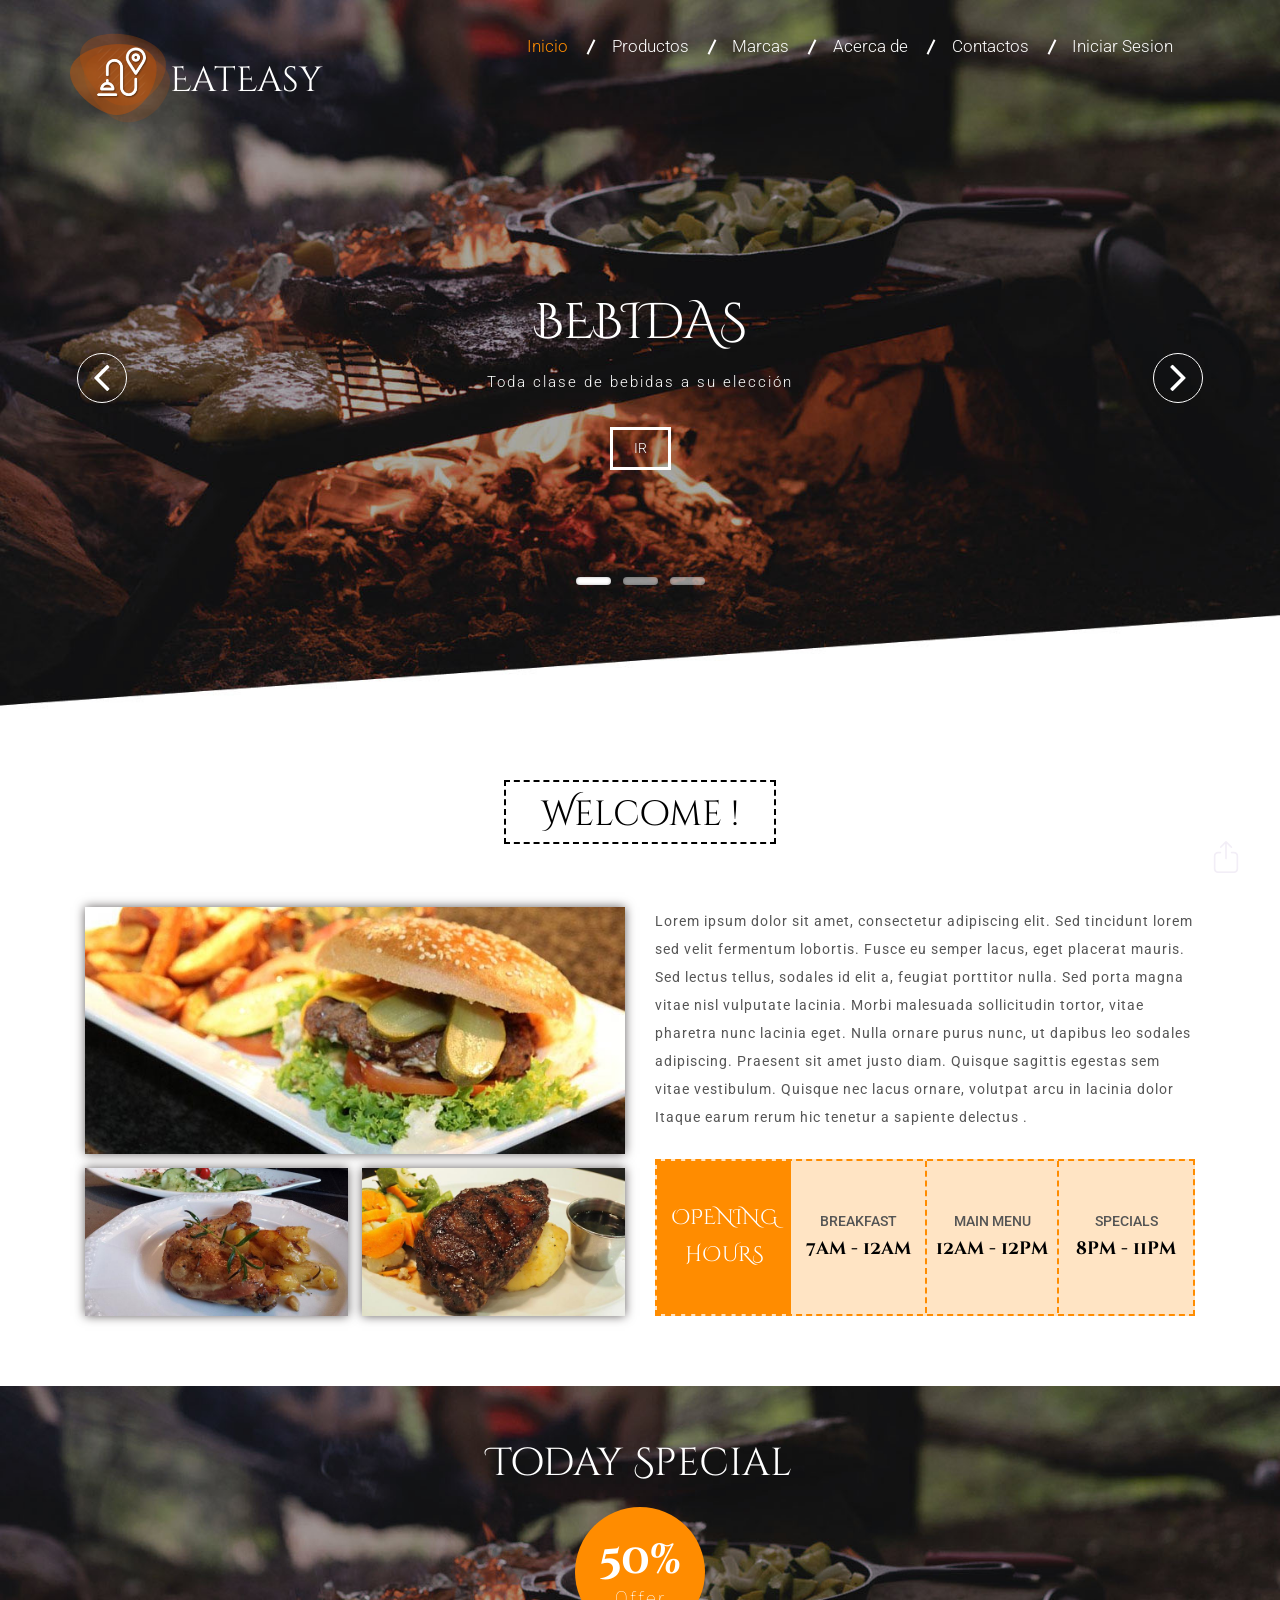
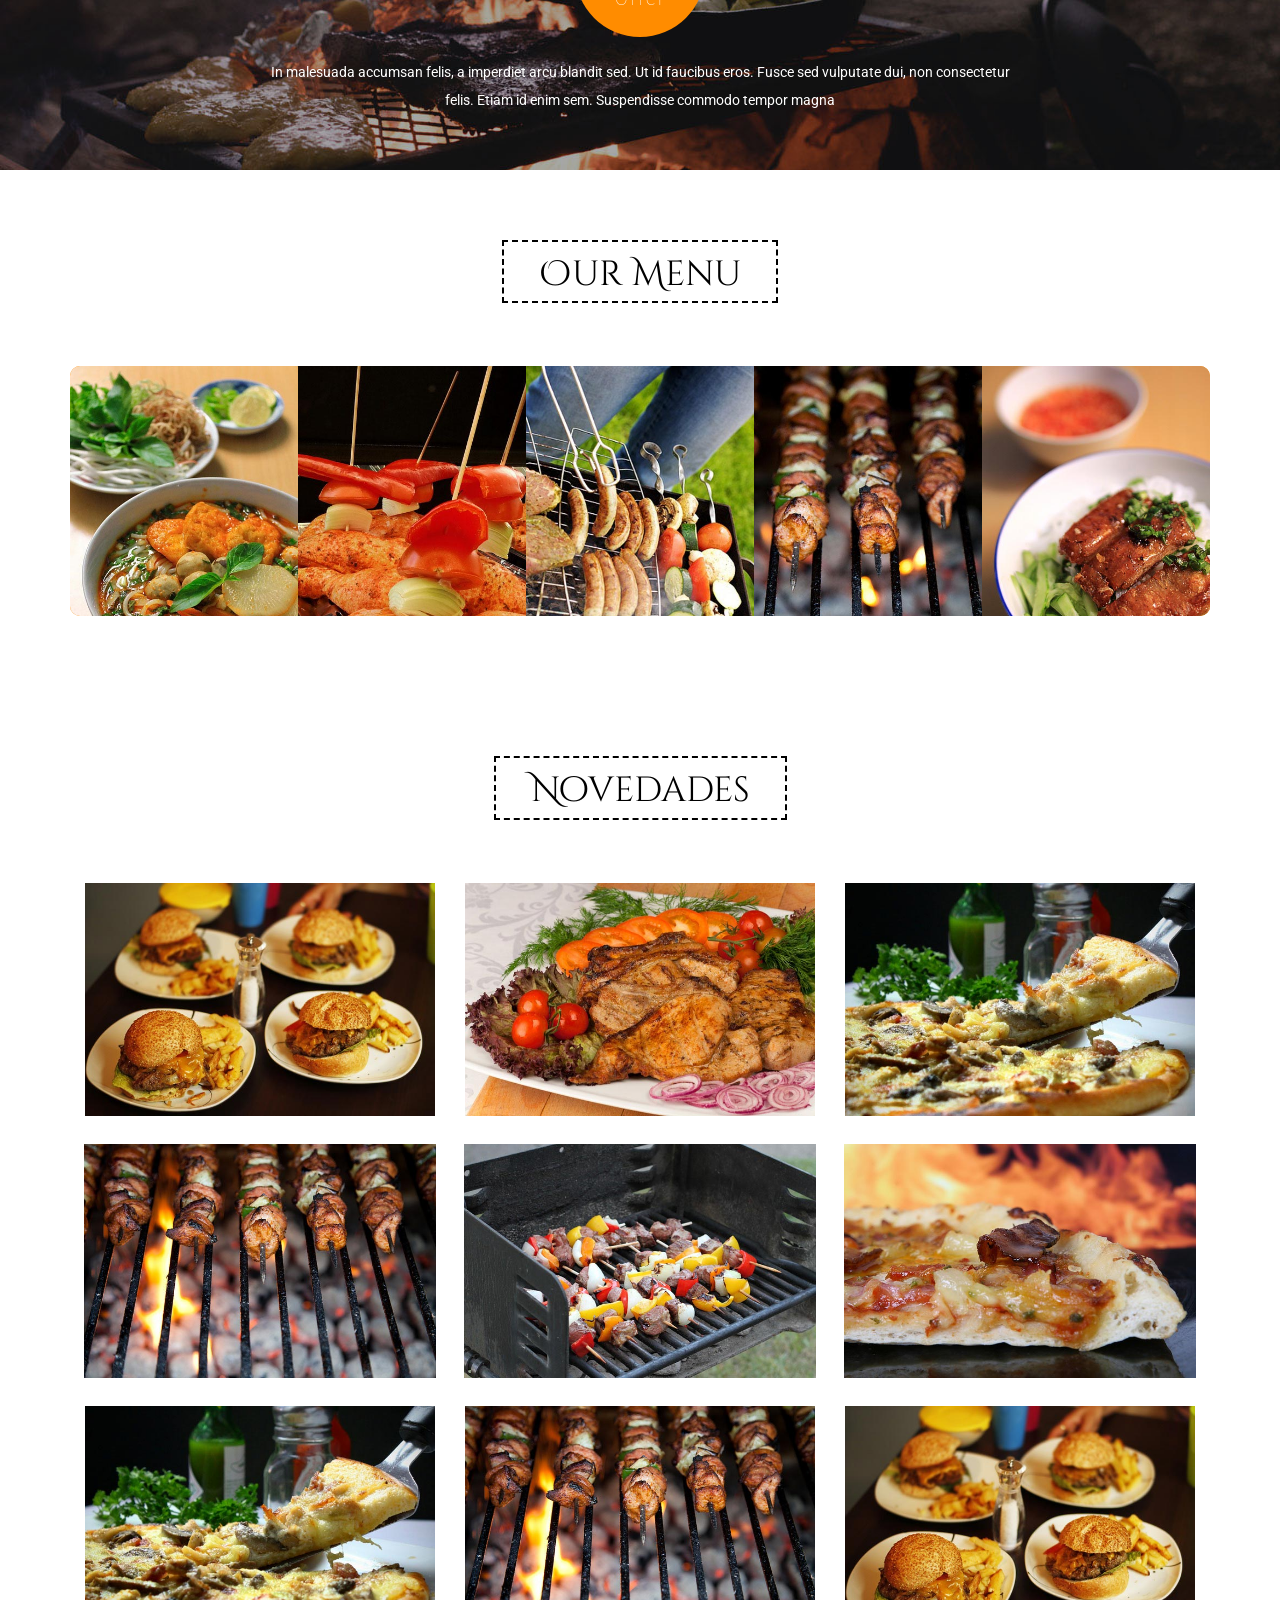
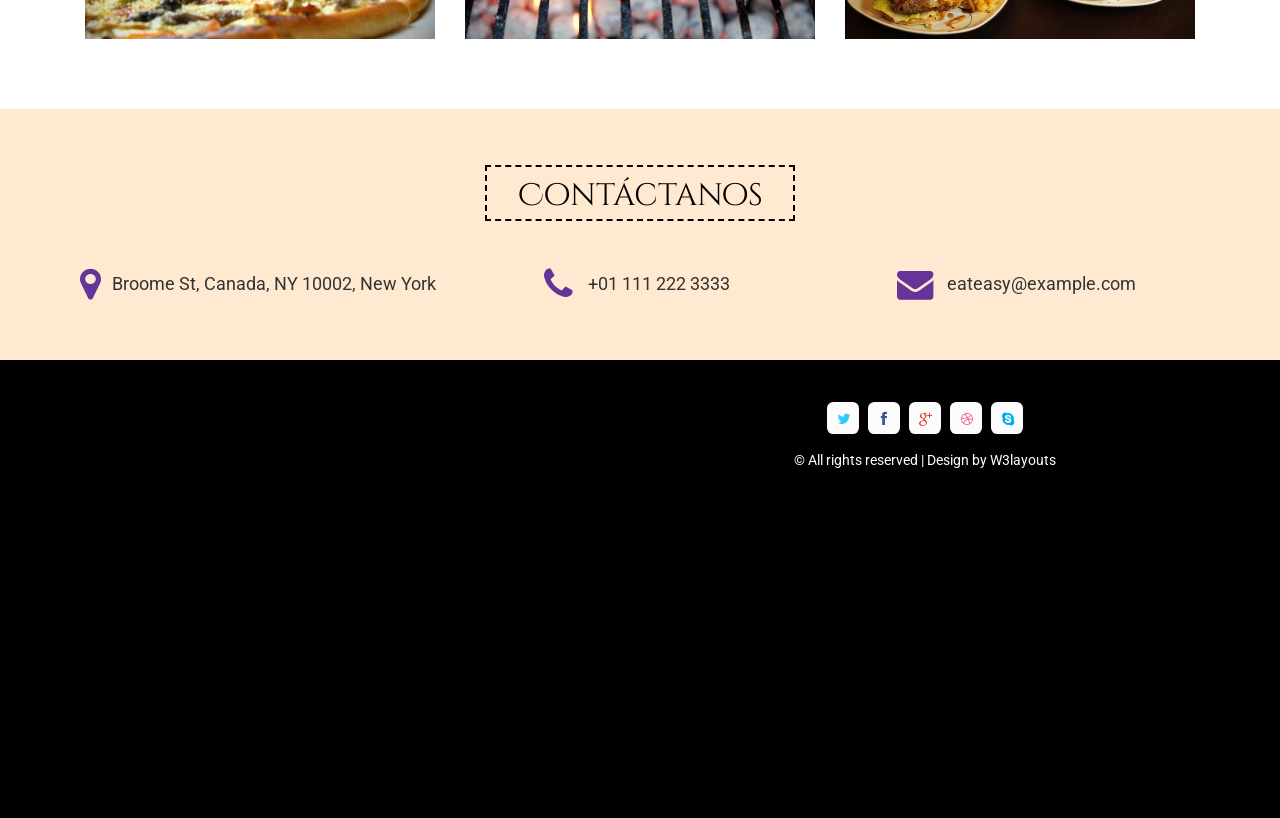
<file: view/web/index.html>
<!--
Author: W3layouts
Author URL: http://w3layouts.com
License: Creative Commons Attribution 3.0 Unported
License URL: http://creativecommons.org/licenses/by/3.0/
-->
<!DOCTYPE html>
<html>
    <head>
        <title>EatEasy</title>
        <meta name="viewport" content="width=device-width, initial-scale=1">
        <meta http-equiv="Content-Type" content="text/html; charset=utf-8" />
        <meta name="keywords" content="Grilling Responsive web template, Bootstrap Web Templates, Flat Web Templates, Android Compatible web template, 
              SmartPhone Compatible web template, free WebDesigns for Nokia, Samsung, LG, Sony Ericsson, Motorola web design" />
        <script type="application/x-javascript"> addEventListener("load", function() { setTimeout(hideURLbar, 0); }, false); function hideURLbar(){ window.scrollTo(0,1); } </script>
        <!-- Custom Theme files -->
        <link href="css/bootstrap.css" type="text/css" rel="stylesheet" media="all">
        <link href="css/style.css" type="text/css" rel="stylesheet" media="all">  
        <link rel="stylesheet" href="css/flexslider.css" type="text/css" media="screen" /> 
        <link rel="stylesheet" href="css/swipebox.css">
        <!-- //Custom Theme files -->
        <!-- font-awesome icons -->
        <link href="css/font-awesome.css" rel="stylesheet"> 
        <!-- //font-awesome icons -->
        <!-- js -->
        <script src="js/jquery-2.2.3.min.js"></script> 
        <!-- //js -->
        <!-- web-fonts -->
        <link href='//fonts.googleapis.com/css?family=Cinzel+Decorative:400,700,900' rel='stylesheet' type='text/css'>
        <link href='//fonts.googleapis.com/css?family=Roboto:400,100,100italic,300,300italic,400italic,500,500italic,700,700italic,900,900italic' rel='stylesheet' type='text/css'>
        <!-- //web-fonts -->
        <!-- start-smooth-scrolling -->
        <script type="text/javascript" src="js/move-top.js"></script>
        <script type="text/javascript" src="js/easing.js"></script>	
        <script type="text/javascript">
            jQuery(document).ready(function ($) {
                $(".scroll").click(function (event) {
                    event.preventDefault();

                    $('html,body').animate({scrollTop: $(this.hash).offset().top}, 1000);
                });
            });
        </script>
        <!-- //end-smooth-scrolling -->	
    </head>
    <body>
        <!-- banner -->
        <div class="banner">
            <div class="header"><!-- header -->
                <div class="container">		
                    <nav class="navbar navbar-default">
                        <div class="navbar-header">
                            <button type="button" class="navbar-toggle" data-toggle="collapse" data-target="#bs-example-navbar-collapse-1">
                                <span class="sr-only">Toggle navigation</span>
                                <span class="icon-bar"></span>
                                <span class="icon-bar"></span>
                                <span class="icon-bar"></span>
                            </button>
                            <h1><img src="images/LogoEatEasy.png" width="100" height="100"><a  href="index.html">EatEasy</a></h1>                                    					</div>
                        <!-- navbar-header -->
                        <div class="collapse navbar-collapse" id="bs-example-navbar-collapse-1">
                            <ul class="nav navbar-nav navbar-right">
                                <li><a href="index.html" class="active">Inicio</a></li>
                                <li><a href="#about" class="scroll">Productos</a></li>
                                <li><a href="#menu" class="scroll">Marcas</a></li>				
                                <li><a href="#gallery" class="scroll">Acerca de</a></li>
                                <li><a href="#contact" class="scroll">Contactos</a></li>
                                <li><a href="../login/login.php">Iniciar Sesion</a></li>
                            </ul>	
                            <div class="clearfix"> </div>	
                        </div>
                    </nav>
                </div> 
            </div>
            <!-- //header -->
            <!-- banner-text -->
            <div class="banner-text"> 
                <div class="flexslider">
                    <ul class="slides">
                        <li>
                            <h2>BEBIDAS </h2>
                            <p>Toda clase de  bebidas a su elección</p>
                            <a href="../login/login.php" class="more" data-toggle="modal" data-target="">IR</a>  
                        </li>
                        <li>
                            <h3>POSTRES</h3>
                            <p>Alegre su vida con un delicioso postre, mire nuestro amplio menú</p>
                            <a href="../login/login.php" class="more" data-toggle="modal" data-target="">IR</a>  
                        </li>
                        <li>
                            <h3>COMIDA</h3>
                            <p>Gran variedad de platillos de sus lugares preferidos</p>
                            <a href="../login/login.php" class="more" data-toggle="modal" data-target="">IR</a>  
                        </li>
                    </ul>
                </div>  
                <!-- modal -->
                <div class="modal about-modal fade" id="myModal" tabindex="-1" role="dialog">
                    <div class="modal-dialog" role="document">
                        <div class="modal-content">
                            <div class="modal-header"> 
                                <button type="button" class="close" data-dismiss="modal" aria-label="Close"><span aria-hidden="true">&times;</span></button>						
                                <h4 class="modal-title">Make Your Reservation Now</h4>
                            </div> 
                            <div class="modal-body book-form">
                                <form action="#" method="post">
                                    <div class="phone_email">
                                        <label>Full Name : </label>
                                        <div class="form-text">
                                            <span class="fa fa-user" aria-hidden="true"></span>
                                            <input type="text" name="Name" placeholder="Name" required="">
                                        </div> 
                                    </div>
                                    <div class="phone_email phone_email1">
                                        <label>Email : </label>
                                        <div class="form-text">
                                            <span class="fa fa-envelope" aria-hidden="true"></span>
                                            <input type="text" name="email" placeholder="Email" required="">
                                        </div>
                                    </div>
                                    <div class="phone_email">
                                        <label>Phone Number : </label>
                                        <div class="form-text">
                                            <span class="fa fa-phone" aria-hidden="true"></span>
                                            <input type="text" name="Phone no" placeholder="Phone no" required="">
                                        </div> 
                                    </div> 
                                    <div class="phone_email phone_email1">
                                        <label>Address : </label>
                                        <div class="form-text">
                                            <span class="fa fa-map-marker" aria-hidden="true"></span>
                                            <input type="text" name="address" placeholder="Your Address" required="">
                                        </div> 
                                    </div> 
                                    <div class="clearfix"></div>
                                    <div class="agileits_reservation_grid">
                                        <div class="span1_of_1">
                                            <label>Date : </label> 
                                            <div class="book_date"> 
                                                <span class="fa fa-calendar" aria-hidden="true"></span>
                                                <input class="date" id="datepicker" type="text" name="date" placeholder="mm/dd/yyyy" required="">
                                            </div>					
                                        </div>
                                        <div class="span1_of_1">
                                            <!-- start_section_room -->
                                            <label>Time : </label>
                                            <div class="section_room">
                                                <span class="fa fa-clock-o" aria-hidden="true"></span>
                                                <select id="country" onchange="change_country(this.value)" class="frm-field required">
                                                    <option value="null">Lunch</option>
                                                    <option value="null">Dinner</option>         
                                                    <option value="AX">Break Fast</option>
                                                </select>
                                            </div>	
                                        </div>
                                        <div class="span1_of_1">
                                            <label>No.of People : </label>
                                            <!-- start_section_room -->
                                            <div class="section_room">
                                                <span class="fa fa-users" aria-hidden="true"></span>
                                                <select id="country1" onchange="change_country(this.value)" class="frm-field required sect">
                                                    <option value="null">1 People</option>
                                                    <option value="null">2 People</option>
                                                    <option value="null">3 People</option>         
                                                    <option value="AX">4 People</option>
                                                    <option value="AX">More</option>
                                                </select>
                                            </div>	
                                        </div> 
                                        <div class="clearfix"></div>
                                    </div> 
                                    <input type="submit" value="Book Now" />
                                </form>
                            </div>
                            <!-- Calendar -->
                            <link rel="stylesheet" href="css/jquery-ui.css" />
                            <script src="js/jquery-ui.js"></script>
                            <script>
                                                    $(function () {
                                                        $("#datepicker").datepicker();
                                                    });
                            </script>
                            <!-- //Calendar -->  
                        </div>
                    </div>
                </div>
                <!-- //modal -->  
                <!-- FlexSlider -->
                <script defer src="js/jquery.flexslider.js"></script>
                <script type="text/javascript">
                                                    $(window).load(function () {
                                                        $('.flexslider').flexslider({
                                                            animation: "slide",
                                                            controlsContainer: $(".custom-controls-container"),
                                                            customDirectionNav: $(".custom-navigation a")
                                                        });
                                                    });
                </script>
                <!-- //FlexSlider -->
            </div> 
            <!-- //banner-text --> 
        </div>
        <!-- //banner --> 
        <!-- welcome --> 
        <div id="about" class="welcome"> 
            <div class="container">
                <div class="agile-title">
                    <h3> Welcome !</h3>
                </div>
                <div class="w3ls-row">
                    <div class="col-md-6 welcome-left">
                        <div class="welcome-img">
                            <img src="images/img1.jpg" class="img-responsive zoom-img" alt=""/>
                        </div>
                        <div class="col-md-6 welcome-left-grids">
                            <div class="welcome-img">
                                <img src="images/img2.jpg" class="img-responsive zoom-img" alt=""/>
                            </div>
                        </div>
                        <div class="col-md-6 welcome-left-grids">
                            <div class="welcome-img">
                                <img src="images/img3.jpg" class="img-responsive zoom-img" alt=""/>
                            </div>
                        </div>
                        <div class="clearfix"> </div>
                    </div>
                    <div class="col-md-6 welcome-right"> 
                        <p>Lorem ipsum dolor sit amet, consectetur adipiscing elit. Sed tincidunt lorem sed velit fermentum lobortis. Fusce eu semper lacus, eget placerat mauris. Sed lectus tellus, sodales id elit a, feugiat porttitor nulla. Sed porta magna vitae nisl vulputate lacinia. Morbi malesuada sollicitudin tortor, vitae pharetra nunc lacinia eget. Nulla ornare purus nunc, ut dapibus leo sodales adipiscing. Praesent sit amet justo diam. Quisque sagittis egestas sem vitae vestibulum. Quisque nec lacus ornare, volutpat arcu in lacinia dolor Itaque earum rerum hic tenetur a sapiente delectus . </p>
                        <div class="open-hours-row">
                            <div class="col-md-3 open-hours-left">
                                <h4>OPENING HOURS </h4>
                            </div>
                            <div class="col-md-3 open-hours-left">
                                <h6>BREAKFAST</h6>
                                <h5>7am - 12am</h5> 
                            </div>
                            <div class="col-md-3 open-hours-left">
                                <h6>MAIN MENU</h6>
                                <h5>12am - 12pm</h5> 
                            </div>
                            <div class="col-md-3 open-hours-left">
                                <h6>SPECIALS</h6>
                                <h5>8pm - 11pm</h5> 
                            </div>
                            <div class="clearfix"> </div>
                        </div>
                    </div>
                    <div class="clearfix"> </div>
                </div> 
            </div>
        </div>
        <!-- //welcome --> 
        <!-- slid -->
        <div class="slid">
            <div class="container">
                <h4>Today Special</h4>
                <h5>50% <span>Offer</span></h5>
                <p>In malesuada accumsan felis, a imperdiet arcu blandit sed. Ut id faucibus eros. Fusce sed vulputate dui, non consectetur felis. Etiam id enim sem. Suspendisse commodo tempor magna </p>
            </div> 
        </div>
        <!-- //slid -->
        <!-- menu -->
        <div id="menu" class="menu">  
            <div class="container">
                <div class="agile-title">
                    <h3> Our Menu</h3>
                </div>
                <ul class="accordion"> 
                    <li class="slide-01">
                        <div class="menu-left">
                            <img src="images/m1.jpg" alt=""/>
                            <div class="menu-right">
                                <h4>Blandit sed </h4>
                                <h5>$20 </h5>
                                <p>In malesuada accumsan felis, a imperdiet arcu blandit sed. Ut id faucibus eros. Fusce sed vulputate dui, non consectetur felis </p>
                            </div>
                        </div>  
                    </li> 
                    <li class="slide-02">
                        <div class="menu-left">
                            <img src="images/m2.jpg" alt=""/>
                            <div class="menu-right">
                                <h4>Faucibus </h4>
                                <h5>$15 </h5>
                                <p>In malesuada accumsan felis, a imperdiet arcu blandit sed. Ut id faucibus eros. Fusce sed vulputate dui, non consectetur felis </p>
                            </div>
                        </div>  
                    </li> 
                    <li class="slide-03">
                        <div class="menu-left">
                            <img src="images/m3.jpg" alt=""/>
                            <div class="menu-right">
                                <h4>Vulputate </h4>
                                <h5>$50 </h5>
                                <p>In malesuada accumsan felis, a imperdiet arcu blandit sed. Ut id faucibus eros. Fusce sed vulputate dui, non consectetur felis </p>
                            </div>
                        </div>
                    </li> 
                    <li class="slide-04">
                        <div class="menu-left">
                            <img src="images/m4.jpg" alt=""/>
                            <div class="menu-right">
                                <h4>Fusce sed </h4>
                                <h5>$60 </h5>
                                <p>In malesuada accumsan felis, a imperdiet arcu blandit sed. Ut id faucibus eros. Fusce sed vulputate dui, non consectetur felis </p>
                            </div>
                        </div>
                    </li> 
                    <li class="slide-05">
                        <div class="menu-left">
                            <img src="images/m5.jpg" alt=""/>
                            <div class="menu-right">
                                <h4>Imperdiet ero</h4>
                                <h5>$36 </h5>
                                <p>Fusce sed vulputate dui, non consectetur felis In malesuada accumsan felis, a imperdiet arcu blandit sed ut id faucibus. </p>
                            </div>
                        </div>
                    </li> 
                </ul>
                <div class="clearfix"> </div>
            </div>
        </div>
        <!-- //menu -->
        <!-- team -->

        <!-- //team -->
        <!-- gallery -->
        <div id="gallery" class="gallery">
            <div class="container">
                <div class="agile-title">
                    <h3> Novedades</h3>
                </div>
                <div class="gallery-agileinfo-row">  
                    <div class="col-md-4 gallery-grids">
                        <div class="hover ehover14">
                            <a href="images/g1.jpg" class="swipebox" title="Lorem ipsum dolor sit amet, consectetur adipiscing elit. Duis maximus tortor diam, ac lobortis justo rutrum quis. Praesent non purus fermentum, eleifend velit non">
                                <img src="images/g1.jpg" alt="" class="img-responsive" />
                                <div class="overlay">
                                    <h4>novedades</h4>
                                    <div class="info nullbutton button" data-toggle="modal" data-target="#modal14">Show More</div>
                                </div>
                            </a>	
                        </div>
                    </div>
                    <div class="col-md-4 gallery-grids">
                        <div class="hover ehover14">
                            <a href="images/g2.jpg" class="swipebox" title="Duis maximus tortor diam, ac lobortis justo rutrum quis. Lorem ipsum dolor sit amet, consectetur adipiscing elit. Praesent non purus fermentum, eleifend velit non">
                                <img src="images/g2.jpg" alt="" class="img-responsive" />
                                <div class="overlay">
                                    <h4>novedades</h4>
                                    <div class="info nullbutton button" data-toggle="modal" data-target="#modal14">Show More</div>
                                </div>
                            </a>	
                        </div>
                    </div>
                    <div class="col-md-4 gallery-grids">
                        <div class="hover ehover14">
                            <a href="images/g3.jpg" class="swipebox" title="Lorem ipsum dolor sit amet, consectetur adipiscing elit. Duis maximus tortor diam, ac lobortis justo rutrum quis. Praesent non purus fermentum, eleifend velit non">
                                <img src="images/g3.jpg" alt="" class="img-responsive" />
                                <div class="overlay">
                                    <h4>novedades</h4>
                                    <div class="info nullbutton button" data-toggle="modal" data-target="#modal14">Show More</div>
                                </div>
                            </a>	
                        </div>
                    </div>
                    <div class="col-md-4 gallery-grids gallery-grids-mdl">
                        <div class="hover ehover14">
                            <a href="images/g4.jpg" class="swipebox" title="Praesent non purus fermentum, eleifend velit non Lorem ipsum dolor sit amet, consectetur adipiscing elit. Duis maximus tortor diam, ac lobortis justo rutrum quis. ">
                                <img src="images/g4.jpg" alt="" class="img-responsive" />
                                <div class="overlay">
                                    <h4>novedades</h4>
                                    <div class="info nullbutton button" data-toggle="modal" data-target="#modal14">Show More</div>
                                </div>
                            </a>	
                        </div>
                    </div>
                    <div class="col-md-4 gallery-grids gallery-grids-mdl">
                        <div class="hover ehover14">
                            <a href="images/g5.jpg" class="swipebox" title="Consectetur adipiscing elit. Duis maximus tortor diam, ac lobortis justo rutrum quis. Praesent non purus fermentum, eleifend velit non">
                                <img src="images/g5.jpg" alt="" class="img-responsive" />
                                <div class="overlay">
                                    <h4>novedades</h4>
                                    <div class="info nullbutton button" data-toggle="modal" data-target="#modal14">Show More</div>
                                </div>
                            </a>	
                        </div>
                    </div>
                    <div class="col-md-4 gallery-grids gallery-grids-mdl">
                        <div class="hover ehover14">
                            <a href="images/g6.jpg" class="swipebox" title="Lorem ipsum dolor sit amet, consectetur adipiscing elit. Duis maximus tortor diam, ac lobortis justo rutrum quis. Praesent non purus fermentum, eleifend velit non">
                                <img src="images/g6.jpg" alt="" class="img-responsive" />
                                <div class="overlay">
                                    <h4>novedades</h4>
                                    <div class="info nullbutton button" data-toggle="modal" data-target="#modal14">Show More</div>
                                </div>
                            </a>	
                        </div>
                    </div>
                    <div class="col-md-4 gallery-grids">
                        <div class="hover ehover14">
                            <a href="images/g3.jpg" class="swipebox" title="Duis maximus tortor diam, ac lobortis justo rutrum quis. Lorem ipsum dolor sit amet, consectetur adipiscing elit. Praesent non purus fermentum, eleifend velit non">
                                <img src="images/g3.jpg" alt="" class="img-responsive" />
                                <div class="overlay">
                                    <h4>novedades</h4>
                                    <div class="info nullbutton button" data-toggle="modal" data-target="#modal14">Show More</div>
                                </div>
                            </a>	
                        </div>
                    </div>
                    <div class="col-md-4 gallery-grids">
                        <div class="hover ehover14">
                            <a href="images/g4.jpg" class="swipebox" title="Praesent non purus fermentum, eleifend velit non Lorem ipsum dolor sit amet, consectetur adipiscing elit. Duis maximus tortor diam, ac lobortis justo rutrum quis.">
                                <img src="images/g4.jpg" alt="" class="img-responsive" />
                                <div class="overlay">
                                    <h4>novedades</h4>
                                    <div class="info nullbutton button" data-toggle="modal" data-target="#modal14">Show More</div>
                                </div>
                            </a>	
                        </div>
                    </div>
                    <div class="col-md-4 gallery-grids">
                        <div class="hover ehover14">
                            <a href="images/g1.jpg" class="swipebox" title="Lorem ipsum dolor sit amet, consectetur adipiscing elit. Duis maximus tortor diam, ac lobortis justo rutrum quis. Praesent non purus fermentum, eleifend velit non">
                                <img src="images/g1.jpg" alt="" class="img-responsive" />
                                <div class="overlay">
                                    <h4>novedades</h4>
                                    <div class="info nullbutton button" data-toggle="modal" data-target="#modal14">Show More</div>
                                </div>
                            </a>	
                        </div>
                    </div>
                    <div class="clearfix"> </div> 
                </div>
            </div>
        </div>
        <!-- //gallery -->
        <!-- address -->
        <div id="contact" class="address"> 
            <div class="container">
                <div class="agile-title">
                    <h3> Contáctanos</h3>
                </div>
                <ul>
                    <li><i class="fa fa-map-marker" aria-hidden="true"></i>Broome St, Canada, NY 10002, New York</li>
                    <li><i class="fa fa-phone" aria-hidden="true"> </i>  +01 111 222 3333</li>
                    <li><i class="fa fa-envelope" aria-hidden="true"></i><a href="mailto:eateasy@gmail.com"> eateasy@example.com</a></li>
                </ul>
            </div>
        </div>
        <!-- //address -->
        <!-- contact -->
        <div class="contact">
            <div class="col-md-6 contact-left">
                <iframe src="https://www.google.com/maps/embed?pb=!1m18!1m12!1m3!1d57537.641430789925!2d-74.03215321337959!3d40.719122105634035!2m3!1f0!2f0!3f0!3m2!1i1024!2i768!4f13.1!3m3!1m2!1s0x89c24fa5d33f083b%3A0xc80b8f06e177fe62!2sNew+York%2C+NY%2C+USA!5e0!3m2!1sen!2sin!4v1456152197129" allowfullscreen=""></iframe>
            </div>

        </div>
        <!-- //contact -->
        <!-- footer -->
        <div class="footer">
            <div class="container">
                <div class="social-icon">
                    <a href="#" class="social-button twitter"><i class="fa fa-twitter"></i></a>
                    <a href="#" class="social-button facebook"><i class="fa fa-facebook"></i></a> 
                    <a href="#" class="social-button google"><i class="fa fa-google-plus"></i></a> 
                    <a href="#" class="social-button dribbble"><i class="fa fa-dribbble"></i></a>
                    <a href="#" class="social-button skype"><i class="fa fa-skype"></i></a>
                </div>
                <p>© All rights reserved | Design by <a href="http://w3layouts.com">W3layouts</a></p>
            </div>
        </div>
        <!-- //footer -->	 
        <!-- swipe box js -->
        <script src="js/jquery.swipebox.min.js"></script> 
        <script type="text/javascript">
                                                    jQuery(function ($) {
                                                        $(".swipebox").swipebox();
                                                    });
        </script>
        <!-- //swipe box js --> 
        <!-- smooth-scrolling-of-move-up -->
        <script type="text/javascript">
            $(document).ready(function () {
                /*
                 var defaults = {
                 containerID: 'toTop', // fading element id
                 containerHoverID: 'toTopHover', // fading element hover id
                 scrollSpeed: 1200,
                 easingType: 'linear' 
                 };
                 */

                $().UItoTop({easingType: 'easeOutQuart'});

            });
        </script>
        <!-- //smooth-scrolling-of-move-up -->  
        <!-- Bootstrap core JavaScript
    ================================================== -->
        <!-- Placed at the end of the document so the pages load faster -->
        <script src="js/bootstrap.js"></script>
    </body>
</html>
</file>
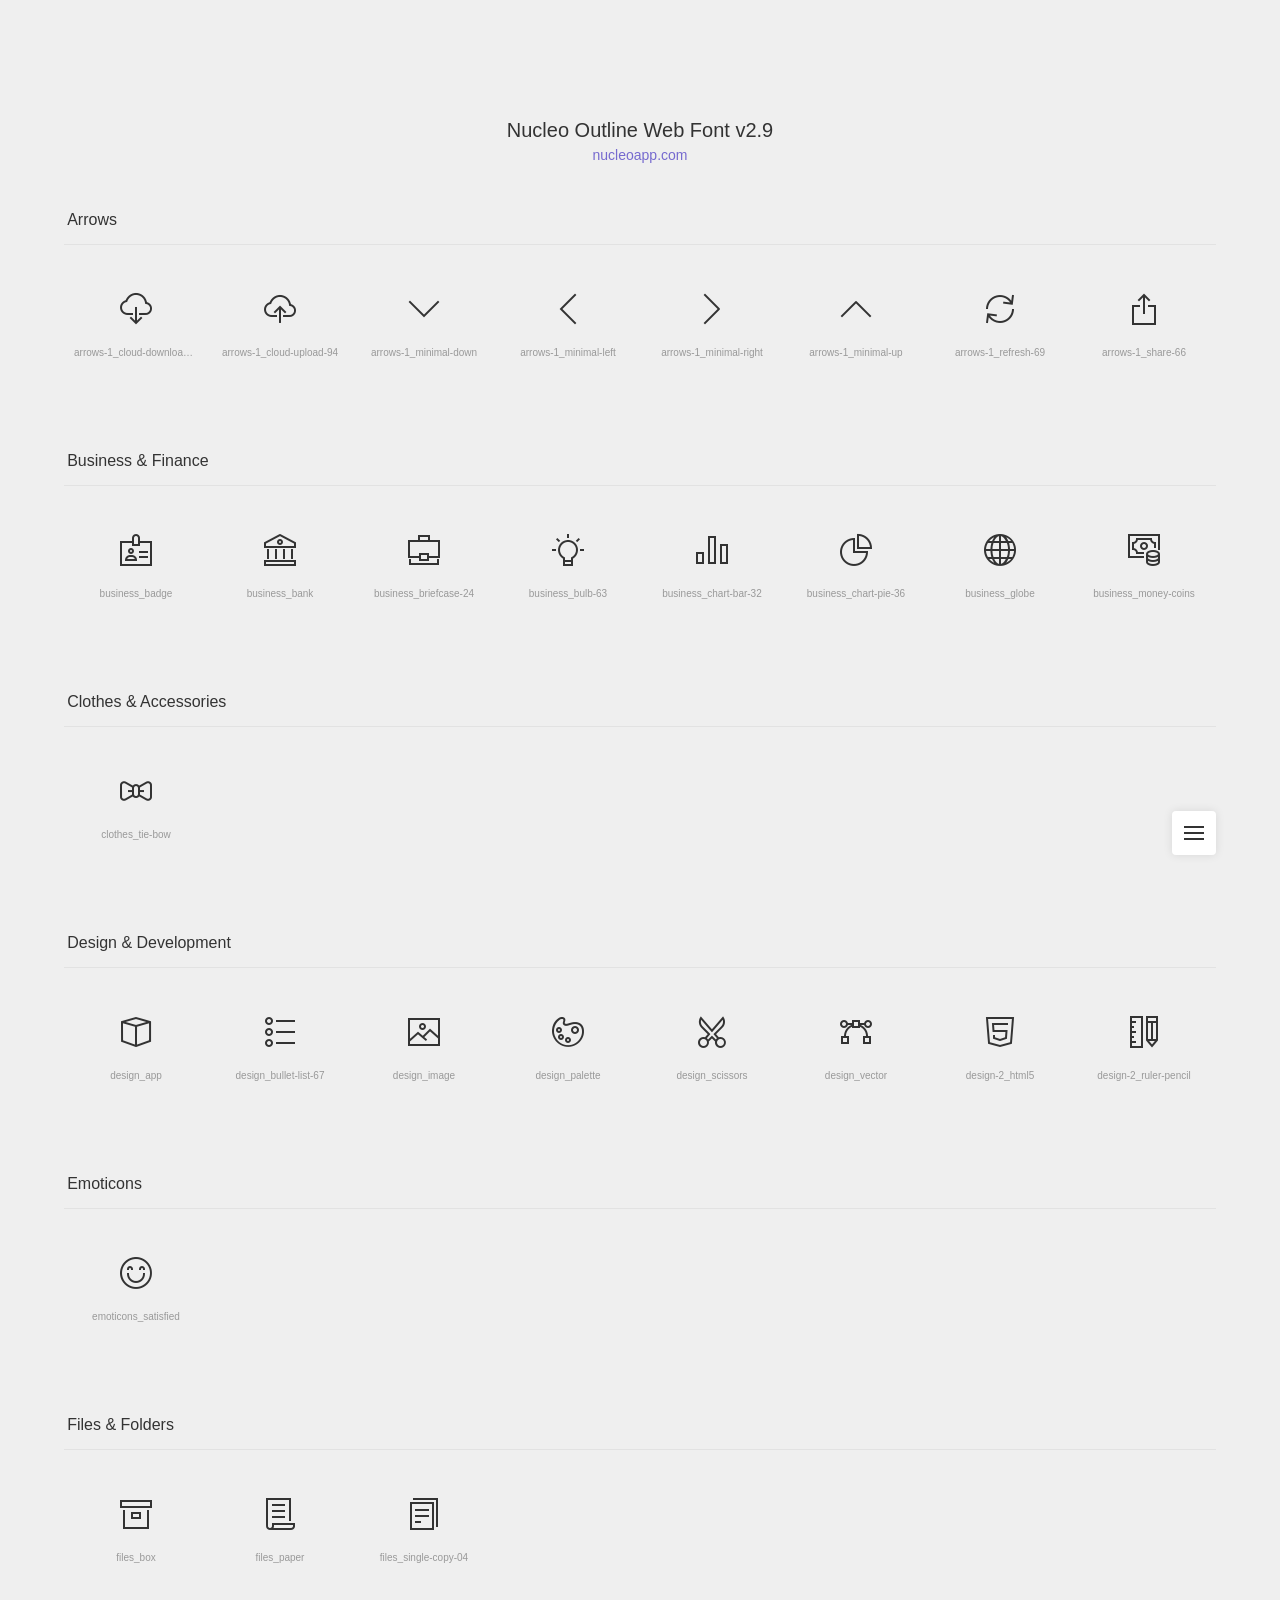
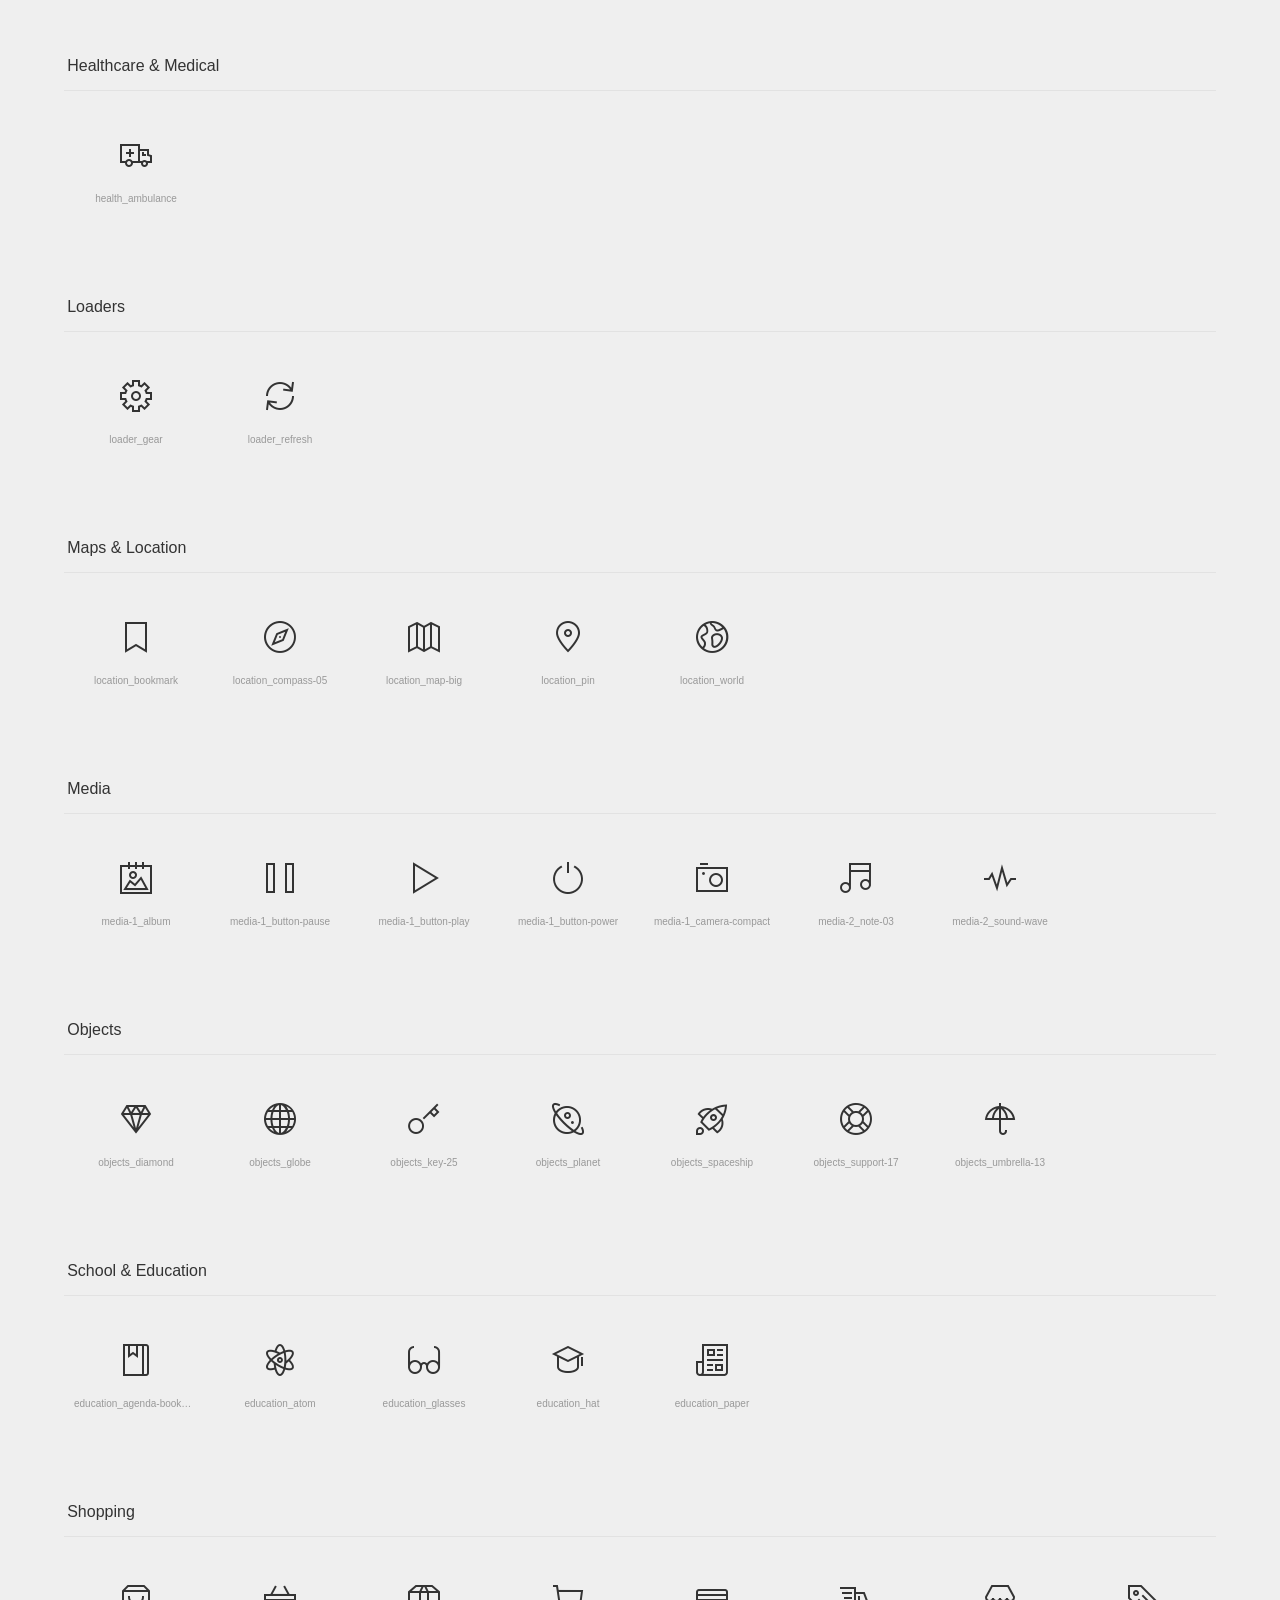
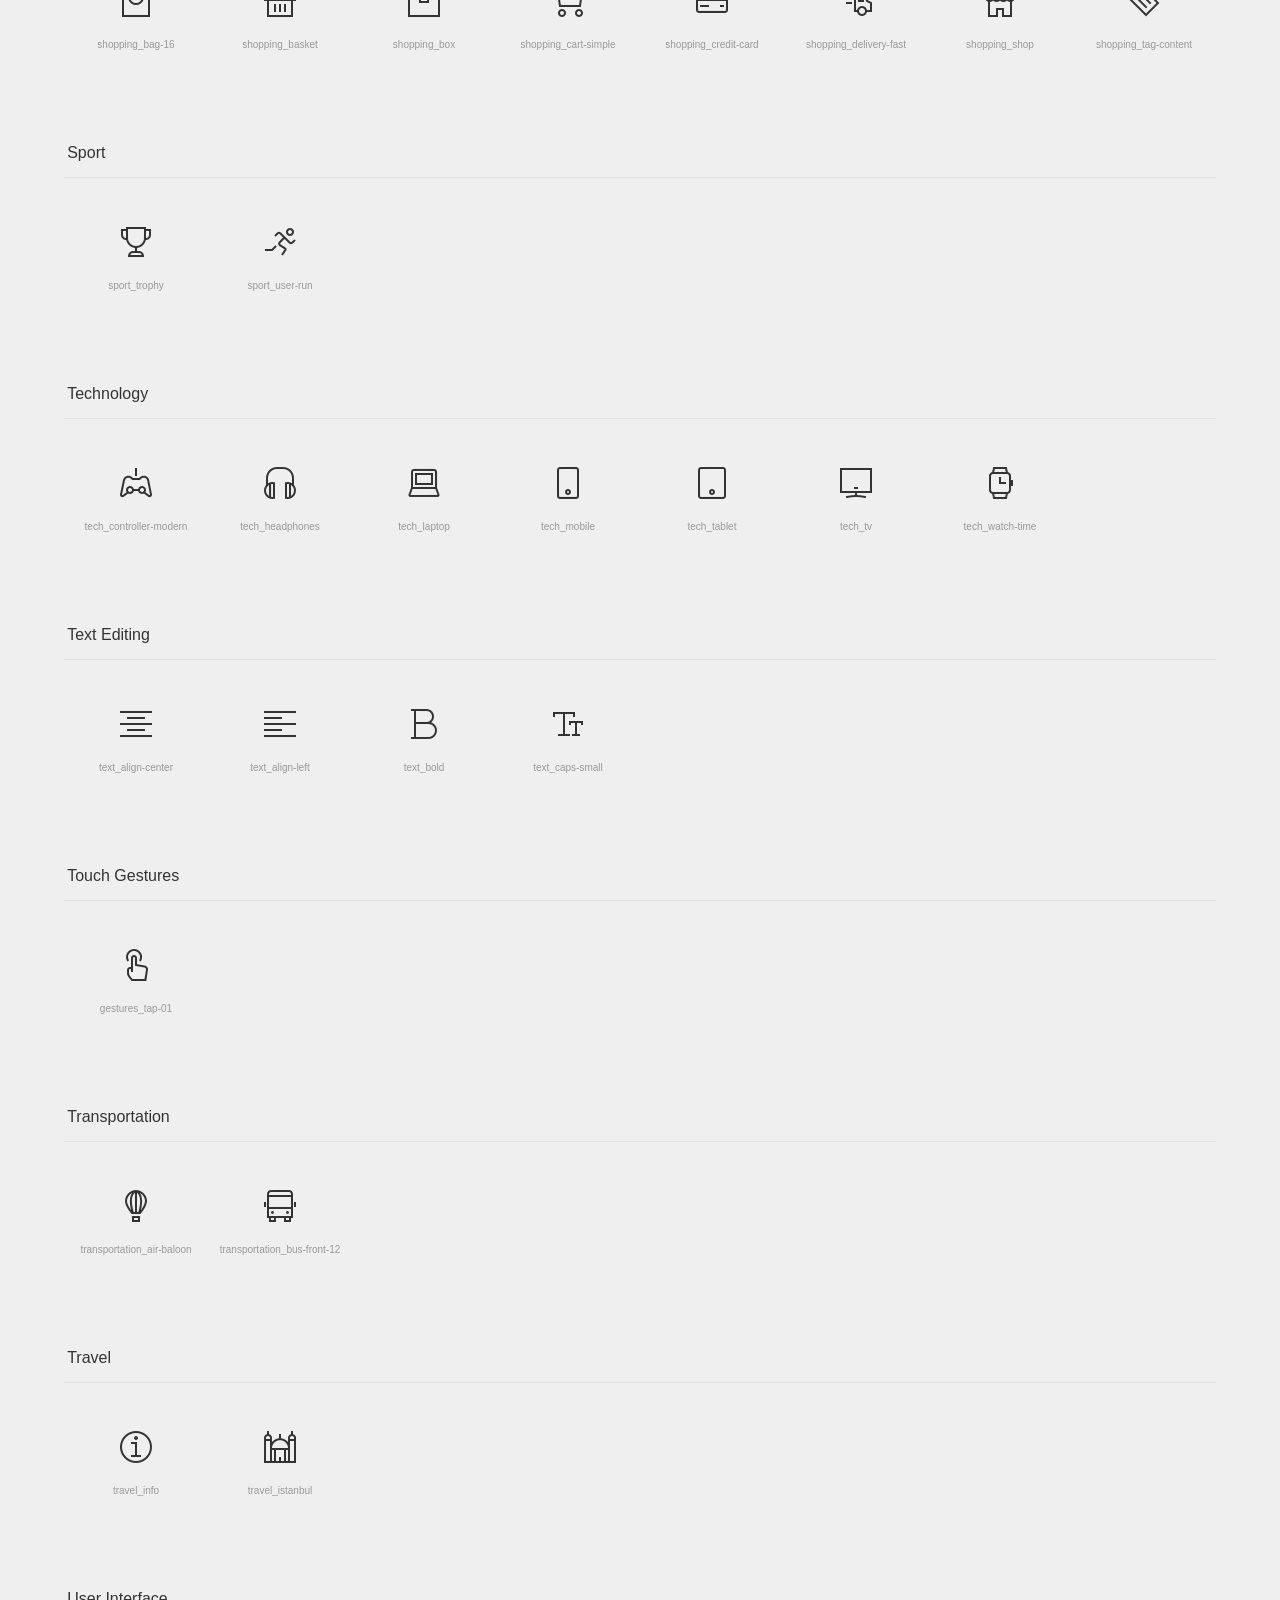
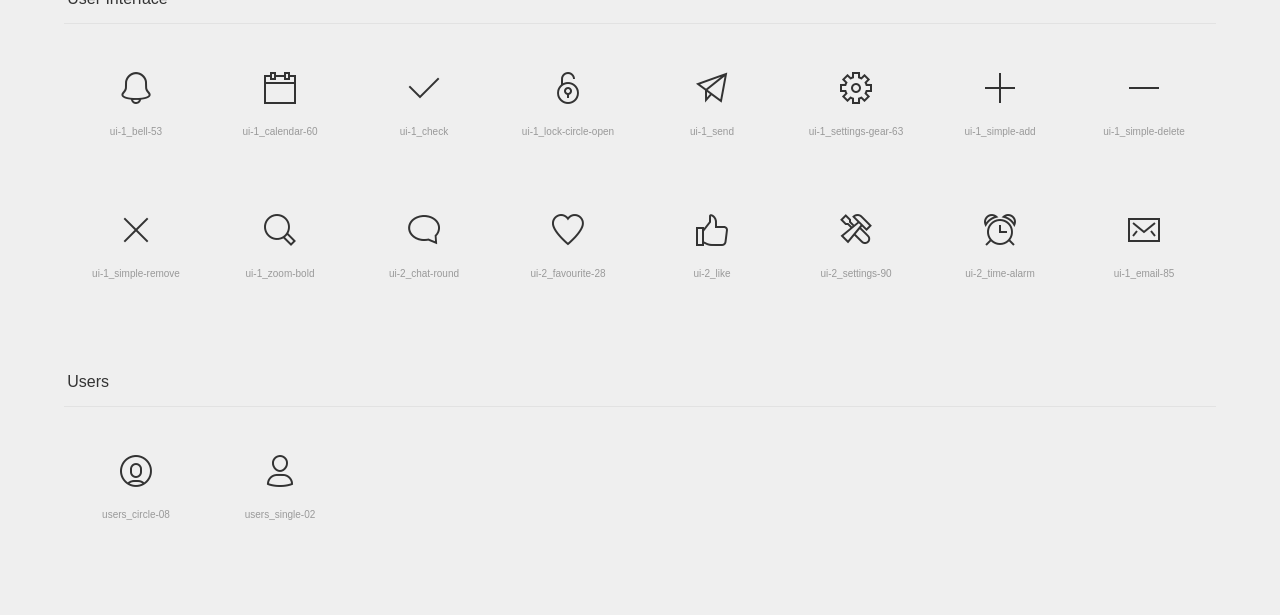
<file: administrador/now-ui-dashboard-master/now-ui-dashboard-master/nucleo-icons.html>
<!doctype html>
<html lang="en">

<head>
  <meta charset="UTF-8">
  <meta name="viewport" content="width=device-width, initial-scale=1">
  <link rel="stylesheet" href="./assets/css/now-ui-dashboard.css">
  <link rel="shortcut icon" href="./assets/img/favicon.png">
  <title>Nucleo Outline Web Font</title>
  <script src="https://code.jquery.com/jquery-3.3.1.min.js" integrity="sha256-FgpCb/KJQlLNfOu91ta32o/NMZxltwRo8QtmkMRdAu8=" crossorigin="anonymous"></script>
  <style media="screen">
    /* http://meyerweb.com/eric/tools/css/reset/
	 v2.0 | 20110126
	 License: none (public domain)
  */

    html,
    body,
    div,
    span,
    applet,
    object,
    iframe,
    h1,
    h2,
    h3,
    h4,
    h5,
    h6,
    p,
    blockquote,
    pre,
    a,
    abbr,
    acronym,
    address,
    big,
    cite,
    code,
    del,
    dfn,
    em,
    img,
    ins,
    kbd,
    q,
    s,
    samp,
    small,
    strike,
    strong,
    sub,
    sup,
    tt,
    var,
    b,
    u,
    i,
    center,
    dl,
    dt,
    dd,
    ol,
    ul,
    li,
    fieldset,
    form,
    label,
    legend,
    table,
    caption,
    tbody,
    tfoot,
    thead,
    tr,
    th,
    td,
    article,
    aside,
    canvas,
    details,
    embed,
    figure,
    figcaption,
    footer,
    header,
    hgroup,
    menu,
    nav,
    output,
    ruby,
    section,
    summary,
    time,
    mark,
    audio,
    video {
      margin: 0;
      padding: 0;
      border: 0;
      font-size: 100%;
      font: inherit;
      vertical-align: baseline;
    }

    /* HTML5 display-role reset for older browsers */
    article,
    aside,
    details,
    figcaption,
    figure,
    footer,
    header,
    hgroup,
    menu,
    nav,
    section,
    main {
      display: block;
    }

    body {
      line-height: 1;
    }

    ol,
    ul {
      list-style: none;
    }

    blockquote,
    q {
      quotes: none;
    }

    blockquote:before,
    blockquote:after,
    q:before,
    q:after {
      content: '';
      content: none;
    }

    table {
      border-collapse: collapse;
      border-spacing: 0;
    }



    /* --------------------------------

  Nucleo Outline Web Font - nucleoapp.com/
  License - nucleoapp.com/license/
  Created using IcoMoon - icomoon.io

  -------------------------------- */

    /* --------------------------------

  Primary style

  -------------------------------- */
    *,
    *::after,
    *::before {
      box-sizing: border-box;
    }

    html {
      font-size: 62.5%;
    }

    body {
      font-size: 1.6rem;
      font-family: sans-serif;
      color: #333333;
      background: #efefef;
    }

    a {
      color: #766acf;
      text-decoration: none;
    }

    /* --------------------------------

  Main components

  -------------------------------- */
    header {
      text-align: center;
      padding: 120px 0 0;
    }

    header h1 {
      font-size: 2rem;
    }

    header p {
      font-size: 1.4rem;
      margin-top: .6em;
    }

    header a:hover {
      text-decoration: underline;
    }

    section {
      width: 90%;
      max-width: 1200px;
      margin: 50px auto;
    }

    section h2 {
      border-bottom: 1px solid #e2e2e2;
      padding: 0 0 1em .2em;
      margin-bottom: 1em;
    }

    ul::after {
      clear: both;
      content: "";
      display: table;
    }

    ul li {
      width: 25%;
      float: left;
      padding: 16px 0;
      text-align: center;
      border-radius: .25em;
      -webkit-transition: background 0.2s;
      -moz-transition: background 0.2s;
      transition: background 0.2s;
      -webkit-user-select: none;
      -moz-user-select: none;
      -ms-user-select: none;
      user-select: none;
      overflow: hidden;
    }

    ul li:hover {
      background: #dbdbdb;
    }

    ul p,
    ul em,
    ul input {
      display: inline-block;
      font-size: 1rem;
      color: #999999;
      -webkit-user-select: auto;
      -moz-user-select: auto;
      -ms-user-select: auto;
      user-select: auto;
      white-space: nowrap;
      width: 100%;
      overflow: hidden;
      text-overflow: ellipsis;
      cursor: pointer;
    }

    ul p {
      padding: 10px;
      margin-top: 10px;
    }

    ul p::selection,
    ul em::selection {
      background: #766acf;
      color: #efefef;
    }

    ul em {
      margin-bottom: 8px;
    }

    ul em::before {
      content: '[';
    }

    ul em::after {
      content: ']';
    }

    ul input {
      text-align: center;
      background: transparent;
      border: none;
      box-shadow: none;
      outline: none;
    }

    @media only screen and (min-width: 768px) {
      ul li {
        width: 20%;
        float: left;
      }
    }

    @media only screen and (min-width: 1024px) {
      ul li {
        width: 12.5%;
        float: left;
        padding: 32px 0;
      }
    }

    /* --------------------------------

  Smart fixed navigation

  -------------------------------- */

    #cd-nav ul {
      /* mobile first */
      position: fixed;
      width: 90%;
      max-width: 400px;
      max-height: 90%;
      right: 5%;
      bottom: 5%;
      border-radius: 0.25em;
      box-shadow: 0 0 10px rgba(0, 0, 0, 0.1);
      background: white;
      visibility: hidden;
      /* remove overflow:hidden if you want to create a drop-down menu - but then remember to fix/eliminate the list items animation */
      overflow: hidden;
      overflow-y: auto;
      z-index: 1;
      /* Force Hardware Acceleration in WebKit */
      -webkit-backface-visibility: hidden;
      backface-visibility: hidden;
      -webkit-transform: scale(0);
      -moz-transform: scale(0);
      -ms-transform: scale(0);
      -o-transform: scale(0);
      transform: scale(0);
      -webkit-transform-origin: 100% 100%;
      -moz-transform-origin: 100% 100%;
      -ms-transform-origin: 100% 100%;
      -o-transform-origin: 100% 100%;
      transform-origin: 100% 100%;
      -webkit-transition: -webkit-transform 0.3s, visibility 0s 0.3s;
      -moz-transition: -moz-transform 0.3s, visibility 0s 0.3s;
      transition: transform 0.3s, visibility 0s 0.3s;
    }

    #cd-nav ul li {
      /* Force Hardware Acceleration in WebKit */
      -webkit-backface-visibility: hidden;
      backface-visibility: hidden;
      display: block;
      width: 100%;
      padding: 0;
      text-align: left;
    }

    #cd-nav ul li:hover {
      background-color: #FFF;
    }

    #cd-nav ul.is-visible {
      visibility: visible;
      -webkit-transform: scale(1);
      -moz-transform: scale(1);
      -ms-transform: scale(1);
      -o-transform: scale(1);
      transform: scale(1);
      -webkit-transition: -webkit-transform 0.3s, visibility 0s 0s;
      -moz-transition: -moz-transform 0.3s, visibility 0s 0s;
      transition: transform 0.3s, visibility 0s 0s;
    }

    #cd-nav li a {
      display: block;
      padding: 1em;
      font-size: 1.2rem;
      border-bottom: 1px solid #eff2f6;
    }

    #cd-nav li a:hover {
      color: #333333;
    }

    #cd-nav li:last-child a {
      border-bottom: none;
    }

    .cd-nav-trigger {
      position: fixed;
      bottom: 5%;
      right: 5%;
      width: 44px;
      height: 44px;
      background: white;
      border-radius: 0.25em;
      box-shadow: 0 0 10px rgba(0, 0, 0, 0.1);
      /* image replacement */
      overflow: hidden;
      text-indent: 100%;
      white-space: nowrap;
      z-index: 2;
    }

    .cd-nav-trigger span {
      /* the span element is used to create the menu icon */
      position: absolute;
      display: block;
      width: 20px;
      height: 2px;
      background: #333333;
      top: 50%;
      margin-top: -1px;
      left: 50%;
      margin-left: -10px;
      -webkit-transition: background 0.3s;
      -moz-transition: background 0.3s;
      transition: background 0.3s;
    }

    .cd-nav-trigger span::before,
    .cd-nav-trigger span::after {
      content: '';
      position: absolute;
      left: 0;
      background: inherit;
      width: 100%;
      height: 100%;
      /* Force Hardware Acceleration in WebKit */
      -webkit-transform: translateZ(0);
      -moz-transform: translateZ(0);
      -ms-transform: translateZ(0);
      -o-transform: translateZ(0);
      transform: translateZ(0);
      -webkit-backface-visibility: hidden;
      backface-visibility: hidden;
      -webkit-transition: -webkit-transform 0.3s, background 0s;
      -moz-transition: -moz-transform 0.3s, background 0s;
      transition: transform 0.3s, background 0s;
    }

    .cd-nav-trigger span::before {
      top: -6px;
      -webkit-transform: rotate(0);
      -moz-transform: rotate(0);
      -ms-transform: rotate(0);
      -o-transform: rotate(0);
      transform: rotate(0);
    }

    .cd-nav-trigger span::after {
      bottom: -6px;
      -webkit-transform: rotate(0);
      -moz-transform: rotate(0);
      -ms-transform: rotate(0);
      -o-transform: rotate(0);
      transform: rotate(0);
    }

    .cd-nav-trigger.menu-is-open {
      box-shadow: none;
    }

    .cd-nav-trigger.menu-is-open span {
      background: rgba(232, 74, 100, 0);
    }

    .cd-nav-trigger.menu-is-open span::before,
    .cd-nav-trigger.menu-is-open span::after {
      background: #333333;
    }

    .cd-nav-trigger.menu-is-open span::before {
      top: 0;
      -webkit-transform: rotate(135deg);
      -moz-transform: rotate(135deg);
      -ms-transform: rotate(135deg);
      -o-transform: rotate(135deg);
      transform: rotate(135deg);
    }

    .cd-nav-trigger.menu-is-open span::after {
      bottom: 0;
      -webkit-transform: rotate(225deg);
      -moz-transform: rotate(225deg);
      -ms-transform: rotate(225deg);
      -o-transform: rotate(225deg);
      transform: rotate(225deg);
    }

    .now-ui-icons {
      display: inline-block;
      font: normal normal normal 32px/1 'Nucleo Outline';
      speak: none;
      text-transform: none;
      -webkit-font-smoothing: antialiased;
      -moz-osx-font-smoothing: grayscale;
    }
  </style>
</head>

<body>
  <header>
    <h1>Nucleo Outline Web Font v2.9</h1>
    <p><a href="https://nucleoapp.com/?ref=creativetim">nucleoapp.com</a></p>
  </header>
  <div id="cd-nav">
    <a id="cd-nav-trigger" href="#0" class="cd-nav-trigger">Menu<span></span></a>
    <nav>
      <ul id="cd-main-nav">
        <li><a href="#arrows">Arrows</a></li>
        <li><a href="#business">Business &amp; Finance</a></li>
        <li><a href="#clothes">Clothes &amp; Accessories</a></li>
        <li><a href="#design">Design &amp; Development</a></li>
        <li><a href="#emoticons">Emoticons</a></li>
        <li><a href="#files">Files &amp; Folders</a></li>
        <li><a href="#medical">Healthcare &amp; Medical</a></li>
        <li><a href="#loaders">Loaders</a></li>
        <li><a href="#maps">Maps &amp; Location</a></li>
        <li><a href="#media">Media</a></li>
        <li><a href="#objects">Objects</a></li>
        <li><a href="#school">School &amp; Education</a></li>
        <li><a href="#shopping">Shopping</a></li>
        <li><a href="#sport">Sport</a></li>
        <li><a href="#technology">Technology</a></li>
        <li><a href="#text">Text Editing</a></li>
        <li><a href="#gestures">Touch Gestures</a></li>
        <li><a href="#transportation">Transportation</a></li>
        <li><a href="#travel">Travel</a></li>
        <li><a href="#interface">User Interface</a></li>
        <li><a href="#users">Users</a></li>
      </ul>
    </nav>
  </div>
  <div id="icons-wrapper">
    <section id="arrows">
      <h2>Arrows</h2>
      <ul>
        <li>
          <i class="now-ui-icons arrows-1_cloud-download-93"></i>
          <p>arrows-1_cloud-download-93</p>
        </li>
        <li>
          <i class="now-ui-icons arrows-1_cloud-upload-94"></i>
          <p>arrows-1_cloud-upload-94</p>
        </li>
        <li>
          <i class="now-ui-icons arrows-1_minimal-down"></i>
          <p>arrows-1_minimal-down</p>
        </li>
        <li>
          <i class="now-ui-icons arrows-1_minimal-left"></i>
          <p>arrows-1_minimal-left</p>
        </li>
        <li>
          <i class="now-ui-icons arrows-1_minimal-right"></i>
          <p>arrows-1_minimal-right</p>
        </li>
        <li>
          <i class="now-ui-icons arrows-1_minimal-up"></i>
          <p>arrows-1_minimal-up</p>
        </li>
        <li>
          <i class="now-ui-icons arrows-1_refresh-69"></i>
          <p>arrows-1_refresh-69</p>
        </li>
        <li>
          <i class="now-ui-icons arrows-1_share-66"></i>
          <p>arrows-1_share-66</p>
        </li>
      </ul>
    </section>
    <section id="business">
      <h2>Business &amp; Finance</h2>
      <ul>
        <li>
          <i class="now-ui-icons business_badge"></i>
          <p>business_badge</p>
        </li>
        <li>
          <i class="now-ui-icons business_bank"></i>
          <p>business_bank</p>
        </li>
        <li>
          <i class="now-ui-icons business_briefcase-24"></i>
          <p>business_briefcase-24</p>
        </li>
        <li>
          <i class="now-ui-icons business_bulb-63"></i>
          <p>business_bulb-63</p>
        </li>
        <li>
          <i class="now-ui-icons business_chart-bar-32"></i>
          <p>business_chart-bar-32</p>
        </li>
        <li>
          <i class="now-ui-icons business_chart-pie-36"></i>
          <p>business_chart-pie-36</p>
        </li>
        <li>
          <i class="now-ui-icons business_globe"></i>
          <p>business_globe</p>
        </li>
        <li>
          <i class="now-ui-icons business_money-coins"></i>
          <p>business_money-coins</p>
        </li>
      </ul>
    </section>
    <section id="clothes">
      <h2>Clothes &amp; Accessories</h2>
      <ul>
        <li>
          <i class="now-ui-icons clothes_tie-bow"></i>
          <p>clothes_tie-bow</p>
        </li>
      </ul>
    </section>
    <section id="design">
      <h2>Design &amp; Development</h2>
      <ul>
        <li>
          <i class="now-ui-icons design_app"></i>
          <p>design_app</p>
        </li>
        <li>
          <i class="now-ui-icons design_bullet-list-67"></i>
          <p>design_bullet-list-67</p>
        </li>
        <li>
          <i class="now-ui-icons design_image"></i>
          <p>design_image</p>
        </li>
        <li>
          <i class="now-ui-icons design_palette"></i>
          <p>design_palette</p>
        </li>
        <li>
          <i class="now-ui-icons design_scissors"></i>
          <p>design_scissors</p>
        </li>
        <li>
          <i class="now-ui-icons design_vector"></i>
          <p>design_vector</p>
        </li>
        <li>
          <i class="now-ui-icons design-2_html5"></i>
          <p>design-2_html5</p>
        </li>
        <li>
          <i class="now-ui-icons design-2_ruler-pencil"></i>
          <p>design-2_ruler-pencil</p>
        </li>
      </ul>
    </section>
    <section id="emoticons">
      <h2>Emoticons</h2>
      <ul>
        <li>
          <i class="now-ui-icons emoticons_satisfied"></i>
          <p>emoticons_satisfied</p>
        </li>
      </ul>
    </section>
    <section id="files">
      <h2>Files &amp; Folders</h2>
      <ul>
        <li>
          <i class="now-ui-icons files_box"></i>
          <p>files_box</p>
        </li>
        <li>
          <i class="now-ui-icons files_paper"></i>
          <p>files_paper</p>
        </li>
        <li>
          <i class="now-ui-icons files_single-copy-04"></i>
          <p>files_single-copy-04</p>
        </li>
      </ul>
    </section>
    <section id="medical">
      <h2>Healthcare &amp; Medical</h2>
      <ul>
        <li>
          <i class="now-ui-icons health_ambulance"></i>
          <p>health_ambulance</p>
        </li>
      </ul>
    </section>
    <section id="loaders">
      <h2>Loaders</h2>
      <ul>
        <li>
          <i class="now-ui-icons loader_gear spin"></i>
          <p>loader_gear</p>
        </li>
        <li>
          <i class="now-ui-icons loader_refresh spin"></i>
          <p>loader_refresh</p>
        </li>
      </ul>
    </section>
    <section id="maps">
      <h2>Maps &amp; Location</h2>
      <ul>
        <li>
          <i class="now-ui-icons location_bookmark"></i>
          <p>location_bookmark</p>
        </li>
        <li>
          <i class="now-ui-icons location_compass-05"></i>
          <p>location_compass-05</p>
        </li>
        <li>
          <i class="now-ui-icons location_map-big"></i>
          <p>location_map-big</p>
        </li>
        <li>
          <i class="now-ui-icons location_pin"></i>
          <p>location_pin</p>
        </li>
        <li>
          <i class="now-ui-icons location_world"></i>
          <p>location_world</p>
        </li>
      </ul>
    </section>
    <section id="media">
      <h2>Media</h2>
      <ul>
        <li>
          <i class="now-ui-icons media-1_album"></i>
          <p>media-1_album</p>
        </li>
        <li>
          <i class="now-ui-icons media-1_button-pause"></i>
          <p>media-1_button-pause</p>
        </li>
        <li>
          <i class="now-ui-icons media-1_button-play"></i>
          <p>media-1_button-play</p>
        </li>
        <li>
          <i class="now-ui-icons media-1_button-power"></i>
          <p>media-1_button-power</p>
        </li>
        <li>
          <i class="now-ui-icons media-1_camera-compact"></i>
          <p>media-1_camera-compact</p>
        </li>
        <li>
          <i class="now-ui-icons media-2_note-03"></i>
          <p>media-2_note-03</p>
        </li>
        <li>
          <i class="now-ui-icons media-2_sound-wave"></i>
          <p>media-2_sound-wave</p>
        </li>
      </ul>
    </section>
    <section id="objects">
      <h2>Objects</h2>
      <ul>
        <li>
          <i class="now-ui-icons objects_diamond"></i>
          <p>objects_diamond</p>
        </li>
        <li>
          <i class="now-ui-icons objects_globe"></i>
          <p>objects_globe</p>
        </li>
        <li>
          <i class="now-ui-icons objects_key-25"></i>
          <p>objects_key-25</p>
        </li>
        <li>
          <i class="now-ui-icons objects_planet"></i>
          <p>objects_planet</p>
        </li>
        <li>
          <i class="now-ui-icons objects_spaceship"></i>
          <p>objects_spaceship</p>
        </li>
        <li>
          <i class="now-ui-icons objects_support-17"></i>
          <p>objects_support-17</p>
        </li>
        <li>
          <i class="now-ui-icons objects_umbrella-13"></i>
          <p>objects_umbrella-13</p>
        </li>
      </ul>
    </section>
    <section id="school">
      <h2>School &amp; Education</h2>
      <ul>
        <li>
          <i class="now-ui-icons education_agenda-bookmark"></i>
          <p>education_agenda-bookmark</p>
        </li>
        <li>
          <i class="now-ui-icons education_atom"></i>
          <p>education_atom</p>
        </li>
        <li>
          <i class="now-ui-icons education_glasses"></i>
          <p>education_glasses</p>
        </li>
        <li>
          <i class="now-ui-icons education_hat"></i>
          <p>education_hat</p>
        </li>
        <li>
          <i class="now-ui-icons education_paper"></i>
          <p>education_paper</p>
        </li>
      </ul>
    </section>
    <section id="shopping">
      <h2>Shopping</h2>
      <ul>
        <li>
          <i class="now-ui-icons shopping_bag-16"></i>
          <p>shopping_bag-16</p>
        </li>
        <li>
          <i class="now-ui-icons shopping_basket"></i>
          <p>shopping_basket</p>
        </li>
        <li>
          <i class="now-ui-icons shopping_box"></i>
          <p>shopping_box</p>
        </li>
        <li>
          <i class="now-ui-icons shopping_cart-simple"></i>
          <p>shopping_cart-simple</p>
        </li>
        <li>
          <i class="now-ui-icons shopping_credit-card"></i>
          <p>shopping_credit-card</p>
        </li>
        <li>
          <i class="now-ui-icons shopping_delivery-fast"></i>
          <p>shopping_delivery-fast</p>
        </li>
        <li>
          <i class="now-ui-icons shopping_shop"></i>
          <p>shopping_shop</p>
        </li>
        <li>
          <i class="now-ui-icons shopping_tag-content"></i>
          <p>shopping_tag-content</p>
        </li>
      </ul>
    </section>
    <section id="sport">
      <h2>Sport</h2>
      <ul>
        <li>
          <i class="now-ui-icons sport_trophy"></i>
          <p>sport_trophy</p>
        </li>
        <li>
          <i class="now-ui-icons sport_user-run"></i>
          <p>sport_user-run</p>
        </li>
      </ul>
    </section>
    <section id="technology">
      <h2>Technology</h2>
      <ul>
        <li>
          <i class="now-ui-icons tech_controller-modern"></i>
          <p>tech_controller-modern</p>
        </li>
        <li>
          <i class="now-ui-icons tech_headphones"></i>
          <p>tech_headphones</p>
        </li>
        <li>
          <i class="now-ui-icons tech_laptop"></i>
          <p>tech_laptop</p>
        </li>
        <li>
          <i class="now-ui-icons tech_mobile"></i>
          <p>tech_mobile</p>
        </li>
        <li>
          <i class="now-ui-icons tech_tablet"></i>
          <p>tech_tablet</p>
        </li>
        <li>
          <i class="now-ui-icons tech_tv"></i>
          <p>tech_tv</p>
        </li>
        <li>
          <i class="now-ui-icons tech_watch-time"></i>
          <p>tech_watch-time</p>
        </li>
      </ul>
    </section>
    <section id="text">
      <h2>Text Editing</h2>
      <ul>
        <li>
          <i class="now-ui-icons text_align-center"></i>
          <p>text_align-center</p>
        </li>
        <li>
          <i class="now-ui-icons text_align-left"></i>
          <p>text_align-left</p>
        </li>
        <li>
          <i class="now-ui-icons text_bold"></i>
          <p>text_bold</p>
        </li>
        <li>
          <i class="now-ui-icons text_caps-small"></i>
          <p>text_caps-small</p>
        </li>
      </ul>
    </section>
    <section id="gestures">
      <h2>Touch Gestures</h2>
      <ul>
        <li>
          <i class="now-ui-icons gestures_tap-01"></i>
          <p>gestures_tap-01</p>
        </li>
      </ul>
    </section>
    <section id="transportation">
      <h2>Transportation</h2>
      <ul>
        <li>
          <i class="now-ui-icons transportation_air-baloon"></i>
          <p>transportation_air-baloon</p>
        </li>
        <li>
          <i class="now-ui-icons transportation_bus-front-12"></i>
          <p>transportation_bus-front-12</p>
        </li>
      </ul>
    </section>
    <section id="travel">
      <h2>Travel</h2>
      <ul>
        <li>
          <i class="now-ui-icons travel_info"></i>
          <p>travel_info</p>
        </li>
        <li>
          <i class="now-ui-icons travel_istanbul"></i>
          <p>travel_istanbul</p>
        </li>
      </ul>
    </section>
    <section id="interface">
      <h2>User Interface</h2>
      <ul>
        <li>
          <i class="now-ui-icons ui-1_bell-53"></i>
          <p>ui-1_bell-53</p>
        </li>
        <li>
          <i class="now-ui-icons ui-1_calendar-60"></i>
          <p>ui-1_calendar-60</p>
        </li>
        <li>
          <i class="now-ui-icons ui-1_check"></i>
          <p>ui-1_check</p>
        </li>
        <li>
          <i class="now-ui-icons ui-1_lock-circle-open"></i>
          <p>ui-1_lock-circle-open</p>
        </li>
        <li>
          <i class="now-ui-icons ui-1_send"></i>
          <p>ui-1_send</p>
        </li>
        <li>
          <i class="now-ui-icons ui-1_settings-gear-63"></i>
          <p>ui-1_settings-gear-63</p>
        </li>
        <li>
          <i class="now-ui-icons ui-1_simple-add"></i>
          <p>ui-1_simple-add</p>
        </li>
        <li>
          <i class="now-ui-icons ui-1_simple-delete"></i>
          <p>ui-1_simple-delete</p>
        </li>
        <li>
          <i class="now-ui-icons ui-1_simple-remove"></i>
          <p>ui-1_simple-remove</p>
        </li>
        <li>
          <i class="now-ui-icons ui-1_zoom-bold"></i>
          <p>ui-1_zoom-bold</p>
        </li>
        <li>
          <i class="now-ui-icons ui-2_chat-round"></i>
          <p>ui-2_chat-round</p>
        </li>
        <li>
          <i class="now-ui-icons ui-2_favourite-28"></i>
          <p>ui-2_favourite-28</p>
        </li>
        <li>
          <i class="now-ui-icons ui-2_like"></i>
          <p>ui-2_like</p>
        </li>
        <li>
          <i class="now-ui-icons ui-2_settings-90"></i>
          <p>ui-2_settings-90</p>
        </li>
        <li>
          <i class="now-ui-icons ui-2_time-alarm"></i>
          <p>ui-2_time-alarm</p>
        </li>
        <li>
          <i class="now-ui-icons ui-1_email-85"></i>
          <p>ui-1_email-85</p>
        </li>
      </ul>
    </section>
    <section id="users">
      <h2>Users</h2>
      <ul>
        <li>
          <i class="now-ui-icons users_circle-08"></i>
          <p>users_circle-08</p>
        </li>
        <li>
          <i class="now-ui-icons users_single-02"></i>
          <p>users_single-02</p>
        </li>
      </ul>
    </section>
  </div>
  <script>
    function SelectText(element) {
      var doc = document,
        text = element,
        range, selection;
      if (doc.body.createTextRange) {
        range = document.body.createTextRange();
        range.moveToElementText(text);
        range.select();
      } else if (window.getSelection) {
        selection = window.getSelection();
        range = document.createRange();
        range.selectNodeContents(text);
        selection.removeAllRanges();
        selection.addRange(range);
      }
    }

    function hasClass(ele, cls) {
      return !!ele.getAttribute('class').match(new RegExp('(\\s|^)' + cls + '(\\s|$)'));
    }

    window.onload = function() {
      var trigger = document.getElementById('cd-nav-trigger'),
        menu = document.getElementById('cd-main-nav'),
        menuItems = menu.getElementsByTagName('li');
      trigger.onclick = function toggleMenu() {
        if (hasClass(trigger, 'menu-is-open')) {
          trigger.setAttribute('class', 'cd-nav-trigger');
          menu.setAttribute('class', '');
        } else {
          trigger.setAttribute('class', 'cd-nav-trigger menu-is-open');
          menu.setAttribute('class', 'is-visible');
        }
      }

      for (var i = 0; i < menuItems.length; i++) {
        menuItems[i].onclick = function closeMenu() {
          trigger.setAttribute('class', 'cd-nav-trigger');
          menu.setAttribute('class', '');
        }
      }
    }
  </script>
</body>

</html>
</file>
<file: view/web/css/style.css>
/*--
Author: W3layouts
Author URL: http://w3layouts.com
License: Creative Commons Attribution 3.0 Unported
License URL: http://creativecommons.org/licenses/by/3.0/
--*/
body{
	margin:0;
	font-family: 'Roboto', sans-serif;
	background: #fff;
}
body a{ 
	-webkit-transition: 0.5s all;
	-moz-transition: 0.5s all;
	-o-transition: 0.5s all;
	-ms-transition: 0.5s all;
	transition: 0.5s all;
	text-decoration:none;
}
h1,h2,h3,h4,h5,h6{
	margin:0;
	font-family: 'Cinzel Decorative', cursive;
}
p{
	margin:0;
}
ul,label{
	margin:0;
	padding:0;
}
body a:hover{
	text-decoration:none;
}
/*-- banner --*/
.banner {
    min-height: 780px;
    background: url(../images/2.jpg)no-repeat center 0px;
    background-size: cover;
    position: relative;
}
.header { 
    position: relative;
    padding-top: 2em;
}
/*-- logo --*/
.navbar-header h1 {
    font-size: 2.5em; 
    display: block; 
}
.navbar-header h1 a {
    color: #FFFFFF;
    text-decoration: none;
    display: inline-block;
}
/*-- //logo --*/
/*-- top-nav --*/
.navbar-default {
    background: none;
    border: none;
    margin: 0;
    min-height: inherit;
}
ul.nav.navbar-nav.navbar-right {
    margin: 0.6em 0 0;
}
.navbar-default .navbar-nav > .active > a, .navbar-default .navbar-nav > .active > a:hover, .navbar-default .navbar-nav > .active > a:focus {
    color: #99abd5;
    background: none;
}
.navbar-nav > li {
    margin: 0 1.2em;
}
.navbar-default .navbar-nav > li > a {
    color: #fff;
    font-size: 1.2em;
    padding: 0 5px;
    position: relative;
	font-weight: 300;
}
.navbar-default .navbar-nav > li > a:hover, .navbar-default .navbar-nav > li > a:focus,.navbar-default .navbar-nav li a.active {
    color: #ff8c00;
}
.navbar-default .navbar-nav > li > a:before {
    content: '';
    position: absolute;
    top: 10px;
    background: #ffffff;
    height: 2px;
    width: 16px;
    right: -26px;
	-webkit-transition: .5s all;
	-moz-transition: .5s all; 
    transition: .5s all;
	-webkit-transform: rotate(-64deg);
	-moz-transform: rotate(-64deg);
	-o-transform: rotate(-64deg);
	-ms-transform: rotate(-64deg);
    transform: rotate(-64deg);
}
.navbar-default .navbar-nav > li:nth-child(6) > a:before {
    width: 0;
}
/*-- //top-nav --*/
.banner-text {
    text-align: center;
    padding: 13em 0;
}
.banner-text h2,.banner-text h3 {
    color: #fff;
    font-size: 4em;
}
.banner-text p {
    width: 62%;
    color: #fff;
    margin: 1em auto;
    font-size: 1.1em;
    font-weight: 300;
    line-height: 2em;
    letter-spacing: 4px;
}
.banner-text h6 {
    font-size: 3em;
    color: #fff;
}
.banner-text h6 span {
    margin: 0 0.3em;
}
.banner-text a.more {
    font-size: 1em;
    color: #fff;
    font-weight: 300;
    padding: .6em 1.5em;
    border: 3px solid #fff;
    display: inline-block;
    margin-top: 1em;
	text-decoration:none;
} 
.banner-text a.more:hover {
    border-color: #639;
    background: #639;
}
/*-- //banner --*/
/*-- welcome --*/
.welcome,.menu,.gallery{
	padding:5em 0;
}
.agile-title{
	text-align:center;
}
.agile-title h3 {
    font-size: 2.5em;
    text-align: center;
    color: #000;
    margin-bottom: 2em;
    border: 2px dashed #000;
    display: inline-block;
    padding: .4em 1em .2em;
}
.welcome-img {
    overflow: hidden;
	-webkit-box-shadow: 0px 0px 10px 0px #656060;
	-moz-box-shadow: 0px 0px 10px 0px #656060; 
    box-shadow: 0px 0px 10px 0px #656060;
}
.welcome-left .img-responsive {
    width: 100%; 
}
.welcome-left-grids {
    padding: 0;
    margin-top: 1em;
}
.welcome-left-grids:nth-child(2) {
    padding-right: 0.5em;
}
.welcome-left-grids:nth-child(3) {
    padding-left: 0.5em;
}
p {
    font-size: 1em;
    color: #555;
    line-height: 2em;  
    font-weight: 400;
}
.welcome p { 
    letter-spacing: 1px; 
}
.open-hours-row {
    margin-top: 2em;
    background: #ffe4c4;
    border: 2px dashed #ff8c00;
}
.open-hours-left {
    padding: 3.85em 0;
    text-align: center;
	-webkit-transition: .5s all;
	-moz-transition: .5s all; 
    transition: .5s all;
}
.open-hours-left:nth-child(1) {
    background: #ff8c00;
    padding: 2.8em 0;
}
.open-hours-left:nth-child(3) {
    border-left: 2px dashed #ff8c00;
    border-right: 2px dashed #ff8c00;
}
.open-hours-left h4 {
    font-size: 1.5em;
    color: #fff;
    line-height: 1.8em;
}
.open-hours-left h6 {
    font-size: 1em;
    font-family: 'Roboto', sans-serif;
    color: #555; 
	-webkit-transition: .5s all;
	-moz-transition: .5s all; 
	transition: .5s all;
}
.open-hours-left:hover h6{
    color: #fff;
}
.open-hours-left h5 {
    font-size: 1.3em;
    color: #000;
    margin-top: 0.5em;
    font-weight: 700;
}
.open-hours-left:hover {
    background: #ff8c00;
}
/*-- //welcome --*/
img.zoom-img{
	-webkit-transform: scale(1, 1);
    transform: scale(1, 1);
	-moz-transform: scale(1, 1);
	-ms-transform: scale(1, 1);
	-o-transform: scale(1, 1);
	transition-timing-function: ease-out;
	-webkit-transition-timing-function: ease-out;
	-moz-transition-timing-function: ease-out;
	-ms-transition-timing-function: ease-out;
	-o-transition-timing-function: ease-out;
	-webkit-transition-duration: .5s;
	-moz-transition-duration: .5s;
	-ms-transition-duration: .5s;
	-o-transition-duration: .5s;
}
img.zoom-img:hover{
	-webkit-transform: scale(1.2);
	transform: scale(1.2);
	-moz-transform: scale(1.2);
	-ms-transform: scale(1.2);
	-o-transform: scale(1.2);
	-webkit-transition-timing-function: ease-in-out;
	-webkit-transition-duration: 750ms;
	-moz-transition-timing-function: ease-in-out;
	-moz-transition-duration: 750ms;
	-ms-transition-timing-function: ease-in-out;
	-o-transition-timing-function: ease-in-out;
	-ms-transition-duration: 750ms;
	-o-transition-duration: 750ms;
	overflow: hidden;
}
/*-- slid --*/
.slid {
    background: url(../images/2.jpg)no-repeat center 0px;
    background-size: cover;
    padding: 5em 0;
    text-align: center;
}
.slid h4 {
    font-size: 3em;
    color: #fff;
}
.slid h5 {
    font-size: 3.5em;
    color: #fff;
    font-weight: 600;
    margin: 0.5em 0;
    display: inline-block;
    background: #ff8c00;
	-webkit-border-radius: 50%;
	-moz-border-radius: 50%; 
    border-radius: 50%;
    width: 145px;
    height: 145px;
    padding: 0.6em 0;
	-webkit-transition:.5s all;
	-moz-transition:.5s all; 
	transition:.5s all;
}
.slid h5 span {
    font-family: 'Roboto', sans-serif;
    display: block;
    font-size: .45em;
    font-weight: 100;
    margin-top: 5px;
    letter-spacing: 2px;
}
.slid p {
    color: #fff;
    width: 65%;
    margin: 0 auto;
}
.slid:hover h5 {
    background: #639;
	-webkit-transform: rotatez(360deg);
	-moz-transform: rotatez(360deg);
	-o-transform: rotatez(360deg);
	-ms-transform: rotatez(360deg);
    transform: rotatez(360deg);
}
/*-- //slid --*/
/*-- menu --*/
.menu-left {
    position: relative;
}
.menu-left img {
    width: 100%; 
} 
.menu-right {
    padding: 2em;
	-webkit-transform: translate(500px);
	-moz-transform: translate(500px);
	-o-transform: translate(500px);
	-ms-transform: translate(500px);
    transform: translate(500px);
	-webkit-transition: .5s all;
	-moz-transition: .5s all; 
    transition: .5s all;
    position: absolute;
    right: 0;
    width: 57%;
    top: 0;
    background-color: rgba(102, 51, 153, 0.86);
    height: 100%;
}
.menu-right h4 {
    color: #fff;
    font-size: 1.5em;
}
.menu-right h5 {
    font-size: 2.5em;
    color: #000;
    margin: 0.5em 0;
    font-weight: 700;
}
.menu-right p {
    color: #fff;
    font-weight: 300;
}
.accordion li:hover .menu-right{
	-webkit-transform: translate(0px); 
	-moz-transform: translate(0px); 
	-o-transform: translate(0px);
	-ms-transform: translate(0px); 
	transform: translate(0px);
} 

.accordion {
    width: 100%;
    overflow: hidden;
    list-style: none;
}
.accordion li{
	float:left;
	width:20%;
	overflow:hidden;
	height:250px;
	-moz-transition:width 0.2s ease-out;
	-webkit-transition:width 0.2s ease-out;
	-o-transition:width 0.2s ease-out;
	transition:width 0.2s ease-out;
	background:#ff8c00;
}
.accordion li:first-of-type{
	-moz-border-radius:10px 0 0 10px;
	-webkit-border-radius:10px 0 0 10px;
	-o-border-radius:10px 0 0 10px;
	border-radius:10px 0 0 10px;
}
.accordion li:last-of-type{
	-moz-border-radius:0 10px 10px 0;
	-webkit-border-radius:0 10px 10px 0;
	-o-border-radius:0 10px 10px 0;
	border-radius:0 10px 10px 0;
}
.accordion li:hover img {
    width: 100%;
}
.accordion:hover li{
	width:10%;
}
.accordion:hover li .menu-left img {
    width: 152%;
}
.accordion li:hover{
	width:60%;
} 
.accordion:hover li:hover .menu-left img {
    width: 100%;
}
/*------------------------------------*\
	VERTICAL
\*------------------------------------*/
#vertical{
	width:940px;
	height:300px;
}
#vertical li{
	height:20%;
	width:100%;
	-moz-transition:height 0.2s ease-out;
	-webkit-transition:height 0.2s ease-out;
	-o-transition:height 0.2s ease-out;
	transition:height 0.2s ease-out;
}
#vertical li:first-of-type{
	-moz-border-radius:10px 10px 0 0;
	-webkit-border-radius:10px 10px 0 0;
	-o-border-radius:10px 10px 0 0;
	border-radius:10px 10px 0 0;
}
#vertical li:last-of-type{
	-moz-border-radius:0 0 10px 10px;
	-webkit-border-radius:0 0 10px 10px;
	-o-border-radius:0 0 10px 10px;
	border-radius:0 0 10px 10px;
}
#vertical:hover li{
	height:10%;
	width:100%;
}
#vertical li:hover{
	height:60%;
	width:100%;
}
/*-- //menu --*/
/*-- team --*/
.team{
    background: url(../images/bg1.jpg)no-repeat center 0px;
    background-size: cover;
    padding: 5em 0;
    text-align: center;
}
/* Seventh Section */
 
.w3ls-effect {
    display: block;
    height: 300px;
    overflow: hidden;
    position: relative;
	-webkit-box-shadow: 0 0 19px 4px rgba(0, 0, 0, 0.65);
	-moz-box-shadow: 0 0 19px 4px rgba(0, 0, 0, 0.65); 
    box-shadow: 0 0 19px 4px rgba(0, 0, 0, 0.65);
    -webkit-transition: all 0.5s;
    -moz-transition: all 0.5s;
    -ms-transition: all 0.5s;
    -o-transition: all 0.5s;
    transition: all 0.5s;
    opacity: 1;
    filter: alpha(opacity=100);
}
.w3ls-effect img {
  height: 100%;
  width: 100%;
  -webkit-transition: all 0.5s;
  -moz-transition: all 0.5s;
  -ms-transition: all 0.5s;
  -o-transition: all 0.5s;
  transition: all 0.5s;
}
.w3ls-effect:before {
  content: '';
  background-color: rgba(0, 0, 0, 0);
  left: 0;
  top: 0;
  right: 0;
  bottom: 0;
  position: absolute;
  -webkit-transition: all 0.5s;
  -moz-transition: all 0.5s;
  -ms-transition: all 0.5s;
  -o-transition: all 0.5s;
  transition: all 0.5s;
} 
.w3ls-effect:hover:before {
  background-color: rgba(0, 0, 0, 0.8);
}
.w3ls-effect:hover .view-caption {
  -moz-transform: translateY(-100%);
  -o-transform: translateY(-100%);
  -ms-transform: translateY(-100%);
  -webkit-transform: translateY(-100%);
  transform: translateY(-100%);
  border-radius: 0 0 0 0;
}
.w3ls-effect:hover .social-icon {
	bottom: 25%;
	-moz-transform: translateY(-80%);
	-o-transform: translateY(-80%);
	-ms-transform: translateY(-80%);
	-webkit-transform: translateY(-80%);
	transform: translateY(-80%);
}
.w3ls-effect:hover .social-icon a {
	-webkit-animation-name: translate-transition;
	-webkit-animation-duration: 0.8s;
	-webkit-animation-timing-function: linear;
	-webkit-animation-iteration-count: 1;
	animation-name: translate-transition;
	animation-duration: 0.8s;
	animation-timing-function: liner;
	animation-iteration-count: 1;
}
.w3ls-effect .view-caption {
    background-color: #FFF;
    -webkit-transition: all cubic-bezier(0.27, 0.89, 0.95, 0.59) 0.5s;
    -moz-transition: all cubic-bezier(0.27, 0.89, 0.95, 0.59) 0.5s;
    -ms-transition: all cubic-bezier(0.27, 0.89, 0.95, 0.59) 0.5s;
    -o-transition: all cubic-bezier(0.27, 0.89, 0.95, 0.59) 0.5s;
    transition: all cubic-bezier(0.27, 0.89, 0.95, 0.59) 0.5s;
    padding: 20px;
    height: 29%;
    text-align: left;
    position: relative;
    z-index: 99;
	-webkit-border-radius: 25px 0 0 0;
	-moz-border-radius: 25px 0 0 0; 
    border-radius: 25px 0 0 0;
}
.w3ls-effect .view-caption h4 {
    color: #5f1ca2;
    font-size: 1.3em;
}
.w3ls-effect .view-caption p{
    margin-top: 0.3em;
}
.w3ls-effect .social-icon {
	bottom: 0;
	padding: 10px;
	left: 0;
	position: absolute;
	right: 0;
	text-align: left;
	overflow: hidden;
	z-index: 9;
	-webkit-transition: all 0.5s cubic-bezier(0.27, 0.89, 0.95, 0.59);
	-moz-transition: all 0.5s cubic-bezier(0.27, 0.89, 0.95, 0.59);
	-ms-transition: all 0.5s cubic-bezier(0.27, 0.89, 0.95, 0.59);
	-o-transition: all 0.5s cubic-bezier(0.27, 0.89, 0.95, 0.59);
	transition: all 0.5s cubic-bezier(0.27, 0.89, 0.95, 0.59);
	-moz-transform: translateY(1000%);
	-o-transform: translateY(1000%);
	-ms-transform: translateY(1000%);
	-webkit-transform: translateY(1000%);
	transform: translateY(1000%);
}
.social-button {
    display: inline-block;
    background-color: #fff;
    width: 32px;
    height: 32px;
    margin: 0 3px;
    line-height: 32px;
    text-align: center;
    position: relative;
    overflow: hidden;
    opacity: .99;
	-webkit-border-radius: 20%;
	-moz-border-radius: 20%; 
    border-radius: 20%;
}
.social-button:before {
    content: '';
    background-color: #000;
    width: 120%;
    height: 120%;
    position: absolute;
    top: 102%;
    left: -118%;
    -webkit-transition: all 0.35s cubic-bezier(0.31, -0.105, 0.43, 1.59);
	-moz-transition: all 0.35s cubic-bezier(0.31, -0.105, 0.43, 1.59); 
    transition: all 0.35s cubic-bezier(0.31, -0.105, 0.43, 1.59);
}
.social-button .fa {
	font-size: 18px;
	vertical-align: middle;
	-webkit-transform: scale(0.8);
	-moz-transform: scale(0.8);
	-o-transform: scale(0.8);
	-ms-transform: scale(0.8);
	transform: scale(0.8);
	-webkit-transition: all 0.35s cubic-bezier(0.31, -0.105, 0.43, 1.59);
	-moz-transition: all 0.35s cubic-bezier(0.31, -0.105, 0.43, 1.59); 
	transition: all 0.35s cubic-bezier(0.31, -0.105, 0.43, 1.59);
}
.social-button.facebook:before {
  background-color: #3B5998;
}
.social-button.facebook .fa {
  color: #3B5998;
}
.social-button.twitter:before {
  background-color: #3CF;
}
.social-button.twitter .fa {
  color: #3CF;
}
.social-button.google:before {
  background-color: #DC4A38;
}
.social-button.google .fa {
  color: #DC4A38;
}
.social-button.dribbble:before {
  background-color: #F26798;
}
.social-button.dribbble .fa {
  color: #F26798;
}
.social-button.skype:before {
  background-color: #00AFF0;
}
.social-button.skype .fa {
  color: #00AFF0;
}
.social-button:focus:before, .social-button:hover:before {
  top: -10%;
  left: -10%;
}
.social-button:focus .fa, .social-button:hover .fa {
	color: #fff;
	-webkit-transform: scale(1);
	-o-transform: scale(1);
	-moz-transform: scale(1);
	-ms-transform: scale(1);
		  transform: scale(1);
}
.team .agile-title h3 { 
    color: #fff; 
    border-color:#fff; 
}
/*-- //team --*/
/*-- gallery --*/
.gallery-grids.gallery-grids-mdl {
    padding: 2em 1em;
}
.hover {
  width: 100%;
  height: 100%;
  float: left;
  overflow: hidden;
  position: relative;
  text-align: center;
  cursor: default;
}
.hover .overlay {
  width: 100%;
  height: 100%;
  position: absolute;
  overflow: hidden;
  top: 0;
  left: 0;
}
.hover img {
  display: block;
  position: relative;
}
.hover h4 {
    text-transform: uppercase;
    color: #fff;
    text-align: center;
    position: relative;
    font-size: 1.5em;
    padding: 10px;
    letter-spacing: 1px;
}

.hover .button.info {
    display: inline-block;
    text-decoration: none;
    padding: 7px 14px;
    color: #fff;
    border: none;
    background-color: transparent;
    font-size: 1.1em;
	outline:none;
	font-weight: 300;
}
.hover .button.info:hover {
	-webkit-box-shadow: 0 0 5px #fff;
	-moz-box-shadow: 0 0 5px #fff; 
	box-shadow: 0 0 5px #fff;
}
.ehover14 img{
	-webkit-transition: all 0.35s;
	-moz-transition: all 0.35s;
	transition: all 0.35s;
}
.ehover14:hover img{
	-ms-filter: brightness(1.4);
	filter: brightness(1.4);
	-webkit-filter: brightness(1.4);
}
.ehover14 .overlay {
    -moz-opacity: 0;
    opacity: 0;
    width: 235px;
    height: 185px;
    left: 16%;
    top: 11%;
    border: 5px solid #fff;
    -webkit-transition: opacity 0.35s, transform 0.35s;
    -moz-transition: opacity 0.35s, transform 0.35s;
    transition: opacity 0.35s, transform 0.35s;
    padding: 3em 0;
    -webkit-transform: scale(0);
    -moz-transform: scale(0);
    transform: scale(0);
    -o-transform: scale(0);
    -ms-transform: scale(0);
}
.ehover14:hover .overlay {
    background-color: rgba(0, 0, 0, 0.71);
}
.ehover14 .button  {
	color:	#FFF;
	padding: 1em 0;
	opacity: 0;
	-webkit-transition: opacity 0.35s, -webkit-transform 0.35s;
	-moz-transition: opacity 0.35s, transform 0.35s;
	transition: opacity 0.35s, transform 0.35s;
	-webkit-transform: translate3d(-150%,-400%,0);
	-moz-transform: translate3d(-150%,-400%,0);
	-o-transform: translate3d(-150%,-400%,0);
	-ms-transform: translate3d(-150%,-400%,0);
	transform: translate3d(-150%,-400%,0);
}

.ehover14 h4 {
	background-color: transparent;
	color:	#FFF;
	padding:0.5em 0 1em;
	-moz-opacity: 0;
	opacity: 0;
	-webkit-transition: opacity 0.5s, -webkit-transform 0.5s;
	-moz-transition: opacity 0.5s, transform 0.5s; 
	transition: opacity 0.5s, transform 0.5s;
	-webkit-transform: translate3d(-150%,-400%,0);
	-moz-transform: translate3d(-150%,-400%,0);
	-o-transform: translate3d(-150%,-400%,0);
	transform: translate3d(-150%,-400%,0);
	-ms-transform: translate3d(-150%,-400%,0);
}
.ehover14:hover .button, .ehover14:hover h4{
	-moz-opacity: 1;
	opacity: 1;
	-webkit-transform: translate3d(0,0,0);
	-moz-transform: translate3d(0,0,0);
	-o-transform: translate3d(0,0,0);
	-ms-transform: translate3d(0,0,0);
	transform: translate3d(0,0,0);
}
.ehover14:hover .overlay{
	-moz-opacity: 1;
	opacity: 1;
	-webkit-transform:scale(1);
	-moz-transform:scale(1);
	transform:scale(1);
	-o-transform:scale(1);
	-ms-transform:scale(1);
}
/*-- //gallery --*/
/*-- address --*/
.address {
    background: #ffead1;
    padding: 4em 0;
}
.address .agile-title h3 {
    font-size: 2.2em; 
    margin-bottom: 1.5em; 
}
.address ul{
	padding:0;
	margin:0;
}
.address ul li {
    list-style-type: none;
    font-size: 1.3em;
    color: #333;
    display: inline-block;
    width: 33%;
    text-align: center;
} 
.address ul li i.fa {
    font-size: 2em;
    color: #639;
    margin-right: 0.3em;
    vertical-align: middle;
}
.address ul li a{
	color:#333;
}
.address ul li a:hover{
	color:#ff8c00;
}
/*-- //address --*/
/*-- contact --*/
.contact h4 {
    font-size: 2em;
    color: #fff;
    margin-bottom: 1em;
}
.contact-left{
    padding: 0;
}
.contact-right {
    background: url(../images/bg1.jpg)no-repeat center 0px;
    background-size: cover;
    padding: 0;
}
.wthree-contact-row {
    padding: 5em;
    background: rgba(0, 0, 0, 0.53);
}
.contact-left iframe {
    width: 100%;
    height: 29.4em; 
	border:none;
} 
.contact-right input[type="text"] {
    width: 48.5%;
    color: #fff;
    outline: none;
    font-size: 1em;
	    font-weight: 300;
    padding: .6em 1em;
    margin-bottom: 1em;
    -webkit-appearance: none;
    background: none;
    border: 1px solid #ffffff;
    border-radius: 5px;
    -webkit-border-radius: 5px;
    -moz-border-radius: 5px;
    -o-border-radius: 5px;
    -ms-border-radius: 5px;
}
.contact-right input.email {
    margin-left: 1em;
} 
.contact-right  textarea {
	resize: none;
	width: 100%;
	color: #fff;
	font-size: 1em;
	    font-weight: 300;
	outline: none;
	padding: .8em 1em;
	border: none;
	min-height: 8em;
	-webkit-appearance: none;
	background: none;
	border: 1px solid #fff;
	border-radius: 5px;
    -webkit-border-radius: 5px;
    -moz-border-radius: 5px;
    -o-border-radius: 5px;
    -ms-border-radius: 5px;
}
.contact-right input[type="submit"] {
    border: none;
    outline: none;
    color: #fff;
    background: #663399;
    width: 31%;
    padding: 0.8em;
    font-size: 1em;
    margin: 0.5em 0 0;
    -webkit-appearance: none;
    border-radius: 5px;
    -webkit-border-radius: 5px;
    -moz-border-radius: 5px;
    -o-border-radius: 5px;
    -ms-border-radius: 5px;
    transition: 0.5s all;
    -webkit-transition: 0.5s all;
    -moz-transition: 0.5s all;
    -ms-transition: 0.5s all;
    -o-transition: 0.5s all;
}
.contact-right  input[type="submit"]:hover {
	background:#ff8c00;
} 
::-webkit-input-placeholder {
	color:#fff !important;
}
:-moz-placeholder { /* Firefox 18- */
	color:#fff !important; 
}
::-moz-placeholder {  /* Firefox 19+ */
	color:#fff !important;
}
:-ms-input-placeholder {  
	color:#fff !important;
}
/*-- //contact --*/
/*-- footer --*/
.footer {
    padding: 3em 0;
    text-align: center;
    background: #000;
}
.footer p {
    color: #fff;
    margin-top: .5em;
}
.footer p a{
    color: #fff;
}
.footer p a:hover{
    color: #988AEE;
}
/*-- //footer --*/
/*-- modal --*/
.modal-open .modal {
    background: rgba(0, 0, 0, 0.48);
}
.modal-body {
    padding: 2em;
	text-align: left;
}
.modal-dialog {
    margin: 6em auto 0;
}
.modal-body iframe {
    border: none !important;
    width: 100%;
    min-height: 300px;
}
.about-modal .modal-header {
    border: none;
    min-height: 2.5em;
    padding: 2em 2em;
    background: #ffebd0;
}
.about-modal button.close {
    color: #639;
    opacity: .9;
    font-size: 2.5em;
	outline:none;
}
h4.modal-title {
    color: #639;
    font-size: 1.3em;
    font-weight: 600;
}
/*-- //modal --*/
/*-- reservation --*/ 
.book-form input[type="text"], select#country, select#country1 {
    width: 100%;
    color: #999;
    font-size: 1em;
    padding: 10px  10px 10px  40px;
    outline: none;
    background: #fff;
    border: 1px solid #dedede;
}
.phone_email{
	float:left;
}
.phone_email.phone_email1{
	float:right;
}
.phone_email, .phone_email1 {
    width: 48.5%;
    margin-bottom: 1.5em;
}
.cuisine {
    margin-bottom: 2em;
}
.book-form .form-text,.book_date,.section_room {
    position: relative;
} 
.book-form label {
    font-size: 1em;
    color: #555;
    font-weight: 400;
    margin-bottom: .5em;
}
.span1_of_1 {
    float: left;
    list-style: none;
    width: 31.5%;
}
.span1_of_1:nth-child(2) {
    margin: 0 1em;
}
.book-form span {
    position: absolute;
    color: #ff8c00;
    font-size: 1em;
    top: 1em;
    left: 1.2em;
}
.book-form input[type="submit"] {
    text-transform: capitalize;
    width: 100%;
    background: #639;
    color: #ffffff;
    padding: 10px 0;
    border: none;
    font-size: 1em;
    margin-top: 2em;
    outline: none;
    font-weight: 600;
	-webkit-transition:.5s all;
	-moz-transition:.5s all; 
	transition:.5s all;
}
.book-form input[type="submit"]:hover{
	background: #ff8c00;
	color:#fff;
} 
.book-form ::-webkit-input-placeholder {
	color:#999 !important;
}
.book-form :-moz-placeholder { /* Firefox 18- */
	color:#999 !important; 
}
.book-form ::-moz-placeholder {  /* Firefox 19+ */
	color:#999 !important;
}
.book-form :-ms-input-placeholder {  
	color:#999 !important;
}
/*-- //reservation --*/
/*-- slider-up-arrow --*/
#toTop {
	display: none;
	text-decoration: none;
	position: fixed;
	bottom: 3%;
	right: 3%;
	overflow: hidden;
	width: 32px;
	height: 32px;
	border: none;
	text-indent: 100%;
	background: url("../images/move-up.png") no-repeat 0px 0px;
}
#toTopHover {
	width: 32px;
	height: 32px;
	display: block;
	overflow: hidden;
	float: right;
	opacity: 0;
	-moz-opacity: 0;
	filter: alpha(opacity=0);
}
/*-- //slider-up-arrow --*/
/*-- responsive-design --*/
@media(max-width:1440px){
.contact-right input[type="text"] {
    width: 48.3%; 
}
}
@media(max-width:1366px){
.banner {
    min-height: 740px; 
} 
}
@media(max-width:1280px){
.banner {
    min-height: 710px;
}
.banner-text h2, .banner-text h3 { 
    font-size: 3.6em;
}
.banner-text { 
    padding: 12em 0;
}
.banner-text p { 
    letter-spacing: 2px;
}
.slid { 
    padding: 4em 0; 
}
.slid h4 {
    font-size: 2.8em; 
}
.slid h5 {
    font-size: 3em; 
    width: 130px;
    height: 130px;
    padding: 0.75em 0; 
}
.agile-title h3 { 
    margin-bottom: 1.8em; 
}
}
@media(max-width:1080px){
.banner-text p {
    width: 70%; 
}
.banner {
    min-height: 680px;
}
.welcome, .menu, .gallery {
    padding: 4em 0;
}
.agile-title h3 {
    font-size: 2.3em; 
    padding: .5em 1em .3em;
}
.banner-text h2, .banner-text h3 {
    font-size: 3.4em;
}
.welcome-right {
    padding: 0;
}
.welcome p {
    letter-spacing: 0px;
}
.open-hours-left h4 {
    font-size: 1.2em; 
}
.open-hours-left:nth-child(1) { 
    padding: 2.25em 0;
}
.open-hours-left h5 {
    font-size: 1.1em; 
}
.open-hours-left {
    padding: 3em 0; 
}
.accordion:hover li .menu-left img {
    width: 214%;
}
.w3ls-effect { 
    height: 246px; 
}
.w3ls-effect .view-caption { 
    padding: 16px;
    height: 31%; 
}
.gallery-grids {
    padding: 0 .5em;
}
.gallery-grids.gallery-grids-mdl {
    padding: 1em 0.5em;
}
.ehover14 .overlay {  
    height: 155px;
    left: 11%;
    top: 11%; 
	padding: 2em 0;
}
.ehover14 h4 { 
    padding: 0.5em 0 0.8em;
}
.address ul li { 
    font-size: 1.1em; 
}
.address ul li i.fa {
    font-size: 1.5em; 
    margin-right: 0.2em;
}
.address { 
    padding: 3em 0;
}
.wthree-contact-row {
    padding: 3em; 
}
.contact-right input[type="text"] {
    width: 48%;
}
.contact-left iframe {
    height: 25.3em;
}
.contact-right input[type="submit"] { 
    padding: 0.7em; 
}
.banner-text {
    padding: 11em 0;
}
.footer {
    padding: 2.5em 0; 
}
}
@media(max-width:1024px){
.banner {
    min-height: 655px;
}
.open-hours-row {
    margin-top: 1em; 
}
.slid p { 
    width: 75%; 
}
.contact-right input.email {
    margin-left: 0.5em;
}
.contact-right input[type="text"] {
    width: 48.7%;
} 
}
@media(max-width:991px){
.navbar-header h1 {
    font-size: 2.2em; 
}
div#bs-example-navbar-collapse-1 {
    padding: 0;
}
.navbar-default .navbar-nav > li > a { 
    font-size: 1.1em;
    padding: 0 6px; 
}
.navbar-nav > li:nth-child(6) {
    margin-right: 0;
}
.banner-text h2, .banner-text h3 {
    font-size: 3.2em;
    letter-spacing: 2px;
}
.banner-text p {
    width: 72%;
    letter-spacing: 1px;
}
.banner {
    min-height: 625px;
}
.banner-text {
    padding: 10em 0;
}
.agile-title h3 {
    font-size: 2.1em; 
}
.welcome-left {
    padding: 0 8em;
}
.welcome-left-grids { 
    float: left;
    width: 50%;
}
.welcome-right { 
    margin-top: 2em;
}
.open-hours-left { 
    float: left;
    width: 25%;
}
.open-hours-left:nth-child(1) {
    padding: 2.21em 2em;
}
.slid h4 {
    font-size: 2.6em;
}
.slid h5 {
    font-size: 2.8em; 
    padding: 0.8em 0;
}
.slid p {
    width: 87%;
}
.slid {
    padding: 3.5em 0;
}
.agile-title h3 {
    margin-bottom: 1.5em;
}
.menu-left img {
    width: 136%;
}
.accordion:hover li .menu-left img {
    width: 241%;
}
.menu-right { 
    width: 75%; 
}
.team { 
    padding: 4em 0; 
}
.team-row {
    padding: 0 5.2em;
}
.team-grids {
    float: left; 
}
.team-grids:nth-child(1), .team-grids:nth-child(2) {
    margin-bottom: 2em;
}
.w3ls-effect {
    height: 290px;
}
.gallery-grids { 
    float: left;
    width: 33.33%;
}
.ehover14 .overlay {
    height: 124px;
    left: 8%;
    top: 10%;
    padding: 1.6em 0;
    width: 191px;
}
.hover h4 { 
    font-size: 1.3em; 
}
.ehover14 h4 {
    padding: 0.3em 0 0.5em;
}
.w3ls-effect .view-caption { 
    height: 27%;
}
.address ul li:nth-child(1) {
    width: 43%;
}
.address ul li { 
    width: 27%; 
}
.contact-left iframe {
    height: 20em;
}
.wthree-contact-row {
    padding: 3.5em 5em;
}
.contact-right input[type="submit"] { 
    width: 20%; 
}
}
@media(max-width:800px){
.navbar-nav > li {
    margin: 0 0.8em 0 1.5em;
}
.navbar-header h1 {
    font-size: 2em;
}
.header { 
    padding-top: 1.5em;
}
ul.nav.navbar-nav.navbar-right {
    margin: 0.5em 0 0;
}
.banner-text h2, .banner-text h3 {
    font-size: 3em;
    letter-spacing: 2px;
}
.banner-text p {
    width: 65%; 
    font-size: 1em;
}
div#bs-example-navbar-collapse-1 {
    padding: 0 15px; 
}
.banner {
    min-height: 590px;
}
.banner-text {
    padding: 9em 0;
}
.flex-control-nav {
    bottom: -48%;
}
.flex-direction-nav a {
    top: 27%;
}
.welcome-left {
    padding: 0 6em;
}
.open-hours-left:nth-child(1) {
    padding: 2.25em 2em;
}
.slid h4 {
    font-size: 2.3em;
}
.slid h5 {
    font-size: 2.5em;
    padding: 0.8em 0;
    width: 110px;
    height: 110px;
}
.slid {
    padding: 3em 0;
}
.address .agile-title h3 {
    font-size: 1.8em;
    margin-bottom: 1.3em;
    padding: .5em 0.8em .3em;
}
.contact-right input[type="text"] {
    width: 49.1%;
}
}
@media(max-width:768px){
.banner {
    min-height: 550px;
}
.banner-text {
    padding: 7em 0;
} 
.contact-left iframe {
    height: 17em;
}
.agile-title h3 {
    font-size: 1.8em;
}
.slid h4 {
    font-size: 2.1em;
}  
}
@media(max-width:767px){
.header {
    padding: 1.5em 1.5em 0;
}
ul.nav.navbar-nav.navbar-right {
    margin: 0;
}
.navbar-default .navbar-nav > li > a { 
    text-align: center;
}
.navbar-default .navbar-collapse, .navbar-default .navbar-form {
    border: none;
    background: #000;
}
.navbar-default .navbar-toggle {
    border-color: #ff8c00;
    background: #ff8c00;
    margin: 0;
}
.navbar-default .navbar-toggle .icon-bar {
    background-color: #FFF;
}
.navbar-default .navbar-toggle:hover, .navbar-default .navbar-toggle:focus {
    background-color: #ff8c00;
}
.navbar-default .navbar-nav > li > a:before { 
    width: 0; 
}
.navbar-default .navbar-nav > li > a { 
    padding: 0.8em;
}
.navbar-nav > li {
    margin: 0;
}
div#bs-example-navbar-collapse-1 {
    background: rgba(0, 0, 0, 0.83);
    margin: 0;
    padding: 0;
    position: absolute;
    width: 100%;
    z-index: 999;
    border: 1px solid #fff;
    margin-top: 0.5em;
}
.navbar-default .navbar-nav > li > a:before {
    width: 0;
	display:none;
}
}
@media(max-width:736px){
.banner-text h2, .banner-text h3 {
    font-size: 2.7em; 
}
.banner-text a.more { 
    padding: .6em 1.2em; 
}
.banner-text a.more { 
    margin-top: 0.5em; 
}
.banner {
    min-height: 515px;
}
.banner-text p {
    width: 61%;
    font-size: 1em;
    letter-spacing: 0px;
}
.banner-text {
    padding: 6em 0;
}
.modal-open .modal {
    padding: 0 !important;
}
.modal-dialog {
    margin: 10% auto 0;
    width: 90%;
}
.about-modal .modal-header { 
    padding: 1.5em 2em; 
}
.welcome-left {
    padding: 0 5em;
}
.slid h4 {
    font-size: 2em;
}
.slid p {
    width: 95%;
}
.slid h5 {
    font-size: 2em;
    padding: 0.8em 0;
    width: 90px;
    height: 90px;
}
.welcome, .menu, .gallery {
    padding: 3.5em 0;
}
.accordion li { 
    height: 230px; 
}
.menu-right h5 {
    font-size: 2em; 
}
.menu-right {
    width: 79%;
}
.w3ls-effect {
    height: 285px;
}
.team-row {
    padding: 0 3.2em;
}
.ehover14 .overlay {
    height: 109px; 
    padding: 1.2em 0;
    width: 176px;
}
.hover .button.info { 
    padding: 5px 11px; 
	font-size: 1em;
}
.address ul li {
    width: 100%;
    margin-top: 1em;
}
.address ul li:nth-child(1) {
    width: 100%;
    margin: 0;
}
.contact-right input[type="text"] {
    width: 49%;
}
.wthree-contact-row {
    padding: 3em 5em;
}
.footer {
    padding: 2em 0;
}
}
@media(max-width:667px){
.accordion li {
    height: 215px;
}
.menu-right {
    width: 85%;
    padding: 2em 1.5em;
}
.menu-right h5 { 
    margin: 0.3em 0; 
}
.team {
    padding: 3.5em 0;
}
.team-row {
    padding: 0 1.2em;
}
.ehover14 .overlay {
    height: 109px;
    padding: 1.2em 0;
    width: 168px;
	left: 5%;
    top: 7%;
}
.address .agile-title h3 {
    font-size: 1.6em; 
}
.contact-right input[type="text"] {
    width: 48.9%;
}
.contact-right input[type="submit"] {
    width: 24%;
} 
}
@media(max-width:640px){
.slid {
    padding: 2.5em 0 4em;
}
.welcome, .menu, .gallery {
    padding: 3em 0;
}
.menu-right { 
    padding: 2.5em 1.2em;
}
.team-grids { 
    padding: 0 .5em;
    width: 50%;
}
.team-grids:nth-child(1), .team-grids:nth-child(2) {
    margin-bottom: 1em;
}
.team-row {
    padding: 0 4em;
}
.w3ls-effect {
    height: 260px;
}
.ehover14 .overlay {
    height: 105px; 
    width: 166px; 
}
}
@media(max-width:600px){
.header {
    padding: 1.5em 1em 0;
}
.modal-body {
    padding: 1.5em; 
}
.span1_of_1 { 
    width: 31%;
}
.accordion li {
    height: 196px;
}
.menu-right {
    padding: 1.5em 1.2em;
}
.menu-right h4 { 
    font-size: 1.2em;
}
.menu-right h5 {
    font-size: 1.5em;
}
.team {
    padding: 3em 0;
}
.team-row {
    padding: 0 2em;
}
.gallery-grids { 
    width: 50%;
    padding: .5em;
}
.gallery-grids.gallery-grids-mdl {
    padding: .5em;
}
.ehover14 .overlay {
    height: 126px;
    width: 196px;
    left: 12%;
    top: 13%;
}
.ehover14 h4 {
    padding: 0.5em 0 0.8em;
}
.address ul li {
    font-size: 1em;
}
.address ul li i.fa {
    font-size: 1.3em;
    margin-right: 0.5em;
}
.address .agile-title h3 {
    font-size: 1.4em;
}
.address {
    padding: 2.5em 0;
}
.contact-left iframe {
    height: 13em;
}
.wthree-contact-row {
    padding: 3em 3em;
}
.contact-right input[type="submit"] {
    width: 31%;
}
.banner-text h2, .banner-text h3 {
    font-size: 2.5em;
}
.banner {
    min-height: 490px;
}
.banner-text {
    padding: 5.5em 0;
}
}
@media(max-width:568px){
.accordion li {
    height: 182px;
}
.menu-right p { 
    font-size: .9em;
}
.menu-right h5 {
    font-size: 1.8em;
    display: inline-block;
    margin: 0 .5em 0.5em;
}
.menu-right h4 { 
    display: inline-block;
}
.w3ls-effect {
    height: 245px;
}
.ehover14 .overlay {
    height: 120px;
    width: 185px; 
}
.contact-right input[type="text"] {
    width: 48.8%;
}
}
@media(max-width:480px){
.welcome-left {
    padding: 0 2em;
}
.open-hours-left h4 {
    font-size: 1em;
}
.open-hours-left:nth-child(1) {
    padding: 2.1em 0;
}
.open-hours-left {
    padding: 2.5em 0;
}
.slid h4 {
    font-size: 1.8em;
}
.slid p {
    width: 100%;
} 
.accordion li {
    height: 158px;
}
.menu-left img {
    width: 121%;
}
.menu-right h5 { 
    margin: 0 .5em 0.1em;
}
.menu-right {
    padding: 1em 1em;
    width: 95%;
}
.team-row {
    padding: 0 1em;
}
.w3ls-effect {
    height: 207px;
}
.w3ls-effect .view-caption {
    height: 37%;
}
.w3ls-effect .view-caption h4 { 
    font-size: 1.2em;
}
.agile-title h3 {
    font-size: 1.6em;
    margin-bottom: 1em;
}
.ehover14 .overlay {
    height: 99px;
    width: 154px;
	padding: 0.6em 0;
}
.banner-text {
    padding: 5em 0;
}
.wthree-contact-row {
    padding: 2em 2em;
}
.contact-right input[type="text"] {
    width: 48.6%;
}
.contact h4 {
    font-size: 1.8em; 
}
.navbar-toggle { 
    padding: 8px 9px; 
}
.navbar-header h1 {
    font-size: 1.8em;
    margin-top: 5px;
}
.banner-text h2, .banner-text h3 {
    font-size: 2.2em;
} 
h4.modal-title { 
    font-size: 1.2em; 
}
.about-modal .modal-header {
    padding: 1.2em 2em;
}
.about-modal button.close { 
    font-size: 2em;
    line-height: 0.8em; 
}
.span1_of_1 {
    width: 100%;
}
.span1_of_1:nth-child(2) {
    margin: 1em 0;
}
.phone_email, .phone_email1 {
    width: 100%; 
	margin-bottom: 0.8em;
    float: none;
}
.book-form label {
    font-size: 0.9em; 
}
.book-form input[type="text"], select#country, select#country1 { 
    font-size: .9em;
    padding: 8px 8px 8px 40px; 
}
.book-form span { 
    top: 0.7em; 
}
.book-form input[type="submit"] { 
    margin-top: 1em; 
}
.modal-dialog {
    margin: 6% auto;
    width: 85%;
}
}
@media(max-width:414px){
.header {
    padding: 1em 0.5em 0;
}
.navbar-toggle {
    padding: 7px 7px;
}
.navbar-header h1 {
    font-size: 1.9em;
    margin-top: 2px;
}
.banner {
    min-height: 417px;
}
.banner-text {
    padding: 4em 0;
}
.banner-text p {
    width: 68%;
    font-size: 0.9em; 
}
.banner-text a.more {
    margin-top: 0;
    font-size: 0.9em;
}
.welcome, .menu, .gallery {
    padding: 2.5em 0;
}
.welcome-left {
    padding: 0 1em;
}
p {
    font-size: 0.9em; 
}
.welcome-right {
    margin-top: 1em;
}
.open-hours-left {
    float: none;
    width: 100%;
	padding: 1em 0;
}
.open-hours-left:nth-child(1) {
    padding: 1em 0;
}
.open-hours-left:nth-child(3) {
	border:none;
    border-top: 2px dashed #ff8c00;
    border-bottom: 2px dashed #ff8c00;
}
.open-hours-left h4 {
    font-size: 1.2em;
}
.slid h4 {
    font-size: 1.8em;
}
.accordion li {
    float: none;
    width: 100%;
    height: 190px;
}
.accordion:hover li {
    width: 100%;
}
.accordion li:hover {
    width: 100%;
}
.accordion:hover li .menu-left img {
    width: 100%;
}
.menu-left img {
    width: 100%;
    margin-top: -8em;
}
.menu-right {
    padding: 2em 1.5em;
    width: 72%;
}
.menu-right p { 
    margin-top: .5em;
}
.team-row {
    padding: 0;
}
.team-grids {
    padding: 0 2em;
    width: 100%;
    float: none;
}
.team-grids:nth-child(3){
    margin-bottom: 1em;
}
.w3ls-effect {
    height: 340px;
}
.w3ls-effect .view-caption {
    height: 25%;
}
.gallery-grids {
    width: 100%; 
}
.ehover14 .overlay {
    height: 160px;
    width: 250px;
    padding: 3em 0;
}
.modal-dialog { 
    width: 90%;
}
h4.modal-title {
    font-size: 1em;
}
.contact-right input[type="text"] {
    width: 100%;
}
.contact-right input.email {
    margin-left: 0;
}
.contact-right input[type="submit"] {
    width: 39%;
    padding: 0.6em;
}
.contact h4 {
    font-size: 1.6em;
}
}
@media(max-width:384px){
.welcome-left {
    padding: 0;
}
.slid h4 {
    font-size: 1.6em;
}
.slid {
    padding: 2em 0 3em;
}
.slid h5 {
    font-size: 1.5em;
    padding: 0.8em 0;
    width: 70px;
    height: 70px;
}
.menu-right {
    padding: 2em 1.5em; 
	width: 74%;
}

.about-modal .modal-header {
    padding: 1.2em 1em;
}
}
@media(max-width:375px){
.menu-right { 
    width: 75%;
}
.ehover14 h4 {
    padding: 0em 0 1em;
}
}
@media(max-width:320px){
.header {
    padding: 1em 0 0;
}
.navbar-default .navbar-nav > li > a {
    padding: 0.7em;
    font-size: 1em;
}
.navbar-header h1 {
    font-size: 1.7em;
    margin-top: 3px;
}
.banner-text h2, .banner-text h3 {
    font-size: 1.7em;
}
.banner-text a.more {
    padding: .5em 1em;
} 
p {
    font-size: 0.87em;
}
.modal-body {
    padding: 1.2em;
}
.book-form input[type="submit"] { 
    font-size: 0.9em; 
}
.accordion li { 
    height: 230px;
}
.menu-right h5 {
    margin: 0.2em 0;
    display: block;
}
.menu-right {
    width: 86%;
    padding: 2.5em 1.5em;
}
.team-grids {
    padding: 0 1em; 
}
.w3ls-effect {
    height: 268px;
}
.ehover14 .overlay {
    height: 131px;
    width: 205px;
    padding: 2.1em 0;
    left: 10%;
    top: 11%;
}
.address ul li {
    font-size: 0.9em;
}
.wthree-contact-row {
    padding: 2em 1.5em;
}
.contact-right input[type="text"] { 
    font-size: 0.9em; 
}
.contact-right input[type="submit"] {
    width: 46%;
    padding: 0.7em;
    font-size: 0.9em;
}
}
/*-- //responsive-design --*/
</file>
<file: view/web/css/swipebox.css>
/*! Swipebox v1.2.8 | Constantin Saguin csag.co | MIT License | github.com/brutaldesign/swipebox */
html.swipebox-html.swipebox-touch {
  overflow: hidden !important;
}

#swipebox-overlay img {
  border: none !important;
}

#swipebox-overlay {
  width: 100%;
  height: 100%;
  position: fixed;
  top: 0;
  left: 0;
  z-index: 99999 !important;
  overflow: hidden;
  -webkit-user-select: none;
  -moz-user-select: none;
  -ms-user-select: none;
  user-select: none;
}

#swipebox-container {
  position: relative;
  width: 100%;
  height: 100%;
}

#swipebox-slider {
  -webkit-transition: -webkit-transform 0.4s ease;
  transition: transform 0.4s ease;
  height: 100%;
  left: 0;
  top: 0;
  width: 100%;
  white-space: nowrap;
  position: absolute;
  display: none;
  cursor: pointer;
}
#swipebox-slider .slide {
  height: 100%;
  width: 100%;
  line-height: 1px;
  text-align: center;
  display: inline-block;
}
#swipebox-slider .slide:before {
  content: "";
  display: inline-block;
  height: 43%;
  width: 1px;
  margin-right: -1px;
}
#swipebox-slider .slide img, #swipebox-slider .slide .swipebox-video-container {
  display: inline-block;
  max-height: 100%;
  max-width: 100%;
  margin: 0;
  padding: 0;
  width: auto;
  height: auto;
  vertical-align: middle;
}
#swipebox-slider .slide .swipebox-video-container {
  background: none;
  max-width: 1140px;
  max-height: 100%;
  width: 100%;
  padding: 5%;
  -webkit-box-sizing: border-box;
  box-sizing: border-box;
  -moz-box-sizing: border-box;
}
#swipebox-slider .slide .swipebox-video-container .swipebox-video {
  width: 100%;
  height: 0;
  padding-bottom: 56.25%;
  overflow: hidden;
  position: relative;
}
#swipebox-slider .slide .swipebox-video-container .swipebox-video iframe {
  width: 100% !important;
  height: 100% !important;
  position: absolute;
  top: 0;
  left: 0;
}
#swipebox-slider .slide-loading {
  background: url(../images/loader.gif) no-repeat center center;
}

#swipebox-bottom-bar,
#swipebox-top-bar {
  -webkit-transition: 0.5s all;
  transition: 0.5s all;
  -moz-transition: 0.5s all;
  position: absolute;
  left: 0;
  z-index: 999;
  height: 50px;
  width: 100%;
}

#swipebox-bottom-bar {
  bottom: -50px;
}
#swipebox-bottom-bar.visible-bars {
  -webkit-transform: translate3d(0, -50px, 0);
  transform: translate3d(0, -50px, 0);
  -moz-transform: translate3d(0, -50px, 0);
  -o-transform: translate3d(0, -50px, 0);
  -ms-transform: translate3d(0, -50px, 0);
}

#swipebox-top-bar {
    bottom: 14%;
}
#swipebox-title {
    display: block;
    width: 45%;
    text-align: center;
    margin: 0 auto !important;
} 
#swipebox-prev,
#swipebox-next,
#swipebox-close {
  background-image: url(../images/icons.png);
  background-repeat: no-repeat;
  border: none !important;
  text-decoration: none !important;
  cursor: pointer;
  width: 50px;
  height: 50px;
  top: 0;
}

#swipebox-arrows {
  display: block;
  margin: 0 auto;
  width: 100%;
  height: 50px;
}

#swipebox-prev {
  background-position: -32px 13px;
  float: left;
}

#swipebox-next {
  background-position: -78px 13px;
  float: right;
} 
#swipebox-close {
	right: 50px;
	top: 12px;
	position: absolute;
	z-index: 9999;
	background-position: 15px 12px;
}
.swipebox-no-close-button #swipebox-close {
  display: none;
}

#swipebox-prev.disabled,
#swipebox-next.disabled {
  opacity: 0.3;
}

.swipebox-no-touch #swipebox-overlay.rightSpring #swipebox-slider {
  -webkit-animation: rightSpring 0.3s;
  animation: rightSpring 0.3s;
  -moz-animation: rightSpring 0.3s;
}
.swipebox-no-touch #swipebox-overlay.leftSpring #swipebox-slider {
  -webkit-animation: leftSpring 0.3s;
  animation: leftSpring 0.3s;
  -moz-animation: leftSpring 0.3s;
}

.swipebox-touch #swipebox-container:before, .swipebox-touch #swipebox-container:after {
  -webkit-backface-visibility: hidden;
  backface-visibility: hidden;
  -webkit-transition: all .3s ease;
  transition: all .3s ease;
  -moz-transition: all .3s ease;
  content: ' ';
  position: absolute;
  z-index: 999;
  top: 0;
  height: 100%;
  width: 20px;
  opacity: 0;
}
.swipebox-touch #swipebox-container:before {
  left: 0;
  -webkit-box-shadow: inset 10px 0px 10px -8px #656565;
  box-shadow: inset 10px 0px 10px -8px #656565;
  -moz-box-shadow: inset 10px 0px 10px -8px #656565;
}
.swipebox-touch #swipebox-container:after {
  right: 0;
  -webkit-box-shadow: inset -10px 0px 10px -8px #656565;
  box-shadow: inset -10px 0px 10px -8px #656565;
  -moz-box-shadow: inset -10px 0px 10px -8px #656565;
}
.swipebox-touch #swipebox-overlay.leftSpringTouch #swipebox-container:before {
  opacity: 1;
}
.swipebox-touch #swipebox-overlay.rightSpringTouch #swipebox-container:after {
  opacity: 1;
}

@-webkit-keyframes rightSpring {
  0% {
    left: 0;
  }

  50% {
    left: -30px;
  }

  100% {
    left: 0;
  }
}

@keyframes rightSpring {
  0% {
    left: 0;
  }

  50% {
    left: -30px;
  }

  100% {
    left: 0;
  }
}
@-webkit-keyframes leftSpring {
  0% {
    left: 0;
  }

  50% {
    left: 30px;
  }

  100% {
    left: 0;
  }
}
@keyframes leftSpring {
  0% {
    left: 0;
  }

  50% {
    left: 30px;
  }

  100% {
    left: 0;
  }
}
@media screen and (min-width: 800px) {
  #swipebox-close {
    right: 50px;
	top: 12px;
  }

  #swipebox-arrows {
    width: 80%;
    max-width: 800px;
  }
}
/* Skin 
--------------------------*/
#swipebox-overlay {
  background: #0d0d0d;
}

#swipebox-bottom-bar,
#swipebox-top-bar {
  opacity: 1;
}

#swipebox-top-bar {
  color: white !important;
  font-size: 15px;
  line-height: 30px; 
}
@media(max-width:1366px){
#swipebox-top-bar {
    bottom: 20%;
}
}
@media(max-width:1080px){
#swipebox-title {
    width: 61%;
    line-height: 1.8em;
    margin: 1em auto 0 !important;
} 
}
@media(max-width:768px){
#swipebox-title {
    width: 75%;
}
#swipebox-arrows {
    width: 83%;
}
}
@media(max-width:667px){
#swipebox-slider .slide img, #swipebox-slider .slide .swipebox-video-container { 
    max-width: 80%; 
}
#swipebox-title {
    width: 82%;
    font-size: 14px;
    font-weight: 300;
}
}
@media(max-width:640px){
#swipebox-title {
    width: 82%;
    font-size: .9em;
}
#swipebox-arrows {
    width: 80%;
}
}
@media(max-width:480px){
#swipebox-title {
    width: 85%; 
} 
#swipebox-close {
    right: 30px;
}
#swipebox-slider .slide img, #swipebox-slider .slide .swipebox-video-container {
    max-width: 100%;
}
#swipebox-container { 
    width: 97%; 
}
}
@media(max-width:414px){
#swipebox-container { 
    width: 96%; 
}
}
@media(max-width:384px){
#swipebox-top-bar {
    bottom: 23%;
}
}
</file>
